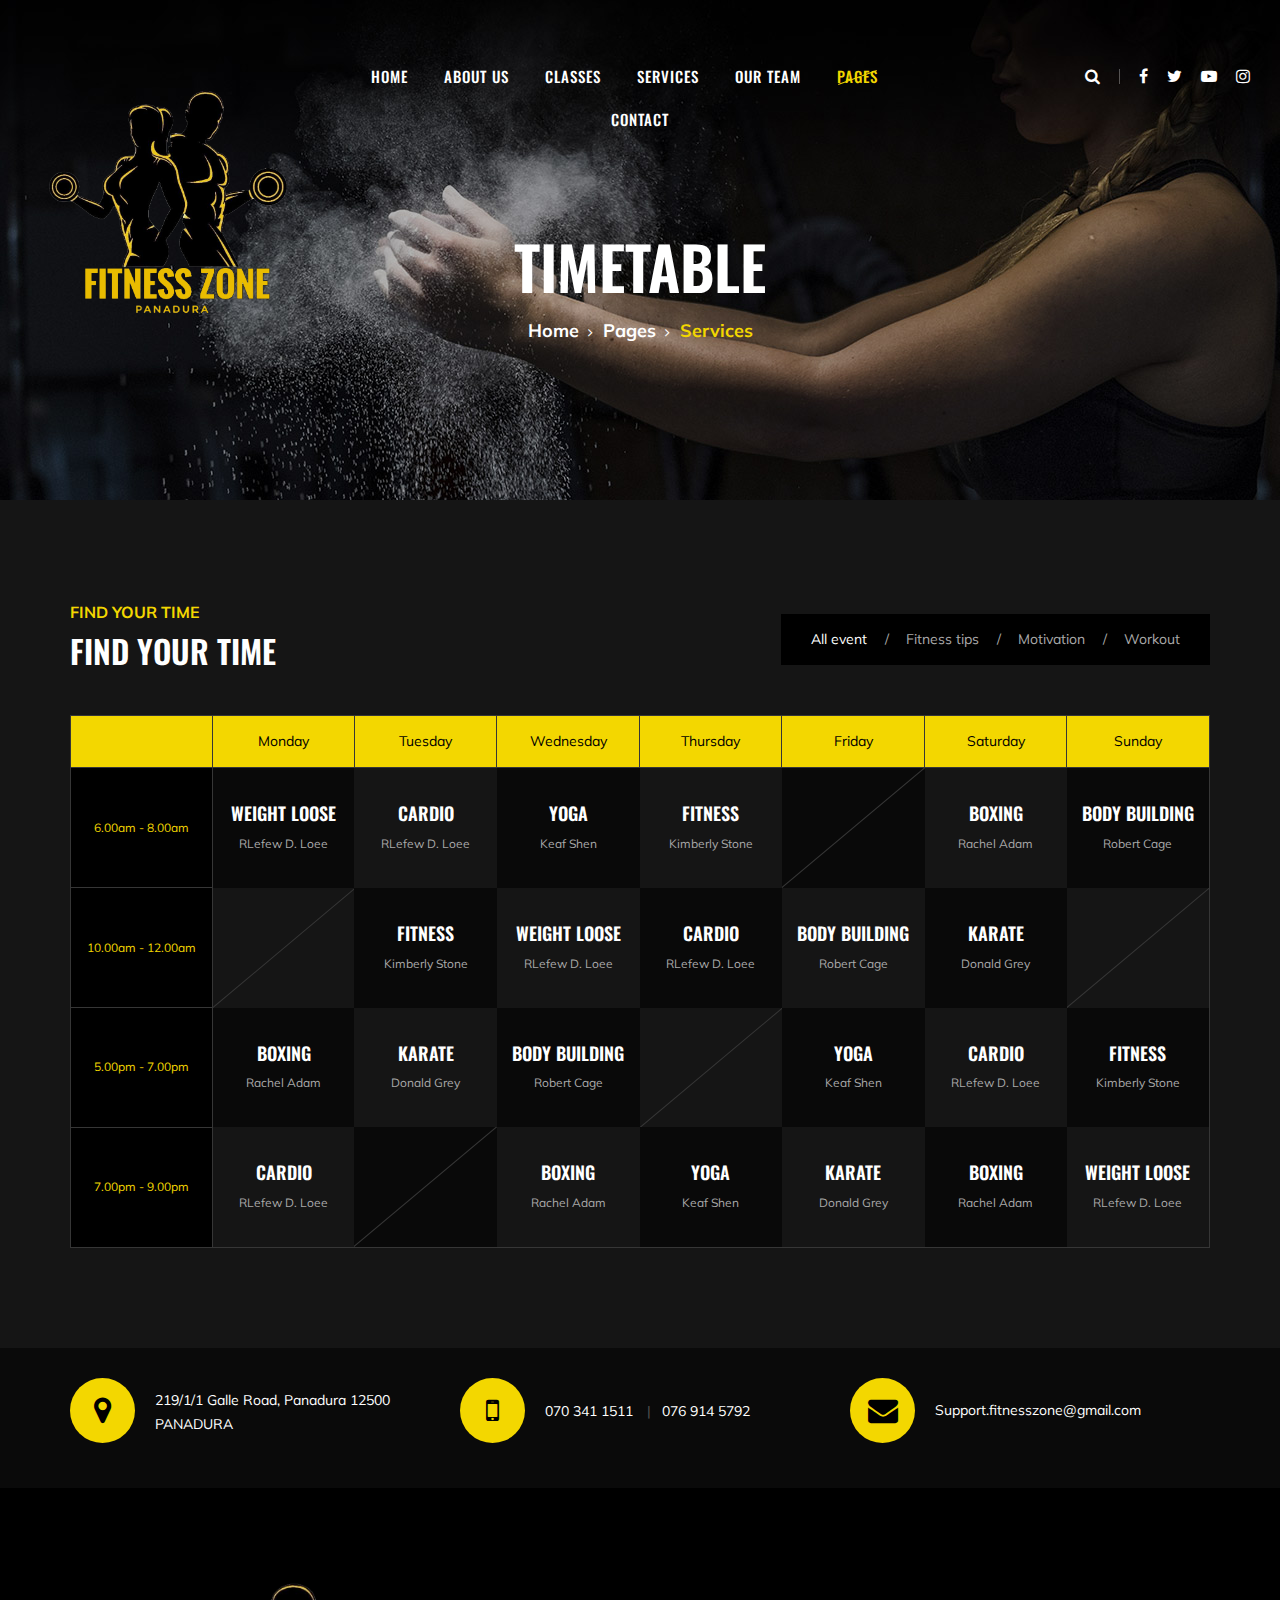
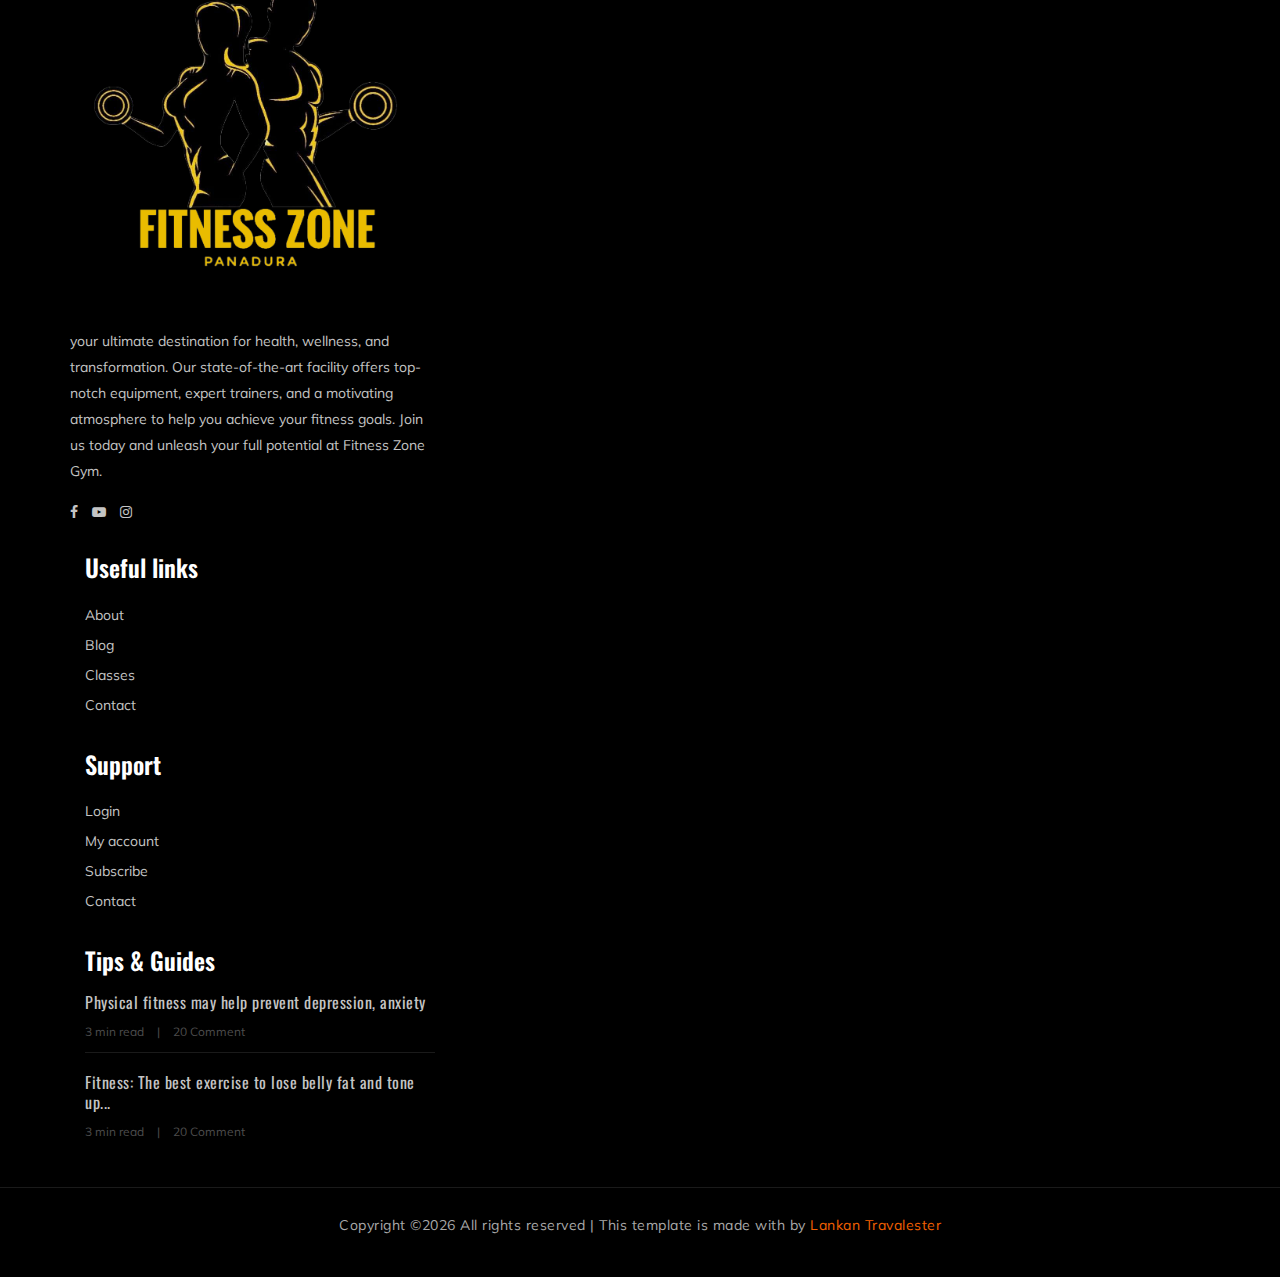
<file: class-timetable.html>
<!DOCTYPE html>
<html lang="zxx">

<head>
    <meta charset="UTF-8">
    <meta name="description" content="Gym Template">
    <meta name="keywords" content="Gym, unica, creative, html">
    <meta name="viewport" content="width=device-width, initial-scale=1.0">
    <meta http-equiv="X-UA-Compatible" content="ie=edge">
    <title>Fitness Zone</title>

    <!-- Google Font -->
    <link href="https://fonts.googleapis.com/css?family=Muli:300,400,500,600,700,800,900&display=swap" rel="stylesheet">
    <link href="https://fonts.googleapis.com/css?family=Oswald:300,400,500,600,700&display=swap" rel="stylesheet">

    <!-- Css Styles -->
    <link rel="stylesheet" href="css/bootstrap.min.css" type="text/css">
    <link rel="stylesheet" href="css/font-awesome.min.css" type="text/css">
    <link rel="stylesheet" href="css/flaticon.css" type="text/css">
    <link rel="stylesheet" href="css/owl.carousel.min.css" type="text/css">
    <link rel="stylesheet" href="css/barfiller.css" type="text/css">
    <link rel="stylesheet" href="css/magnific-popup.css" type="text/css">
    <link rel="stylesheet" href="css/slicknav.min.css" type="text/css">
    <link rel="stylesheet" href="css/style.css" type="text/css">
</head>

<body>
    <!-- Page Preloder -->
    <div id="preloder">
        <div class="loader"></div>
    </div>

    <!-- Offcanvas Menu Section Begin -->
    <div class="offcanvas-menu-overlay"></div>
    <div class="offcanvas-menu-wrapper">
        <div class="canvas-close">
            <i class="fa fa-close"></i>
        </div>
        <div class="canvas-search search-switch">
            <i class="fa fa-search"></i>
        </div>
        <nav class="canvas-menu mobile-menu">
            <ul>
                <li><a href="./index.html">Home</a></li>
                <li><a href="./about-us.html">About Us</a></li>
                <li><a href="./class-details.html">Classes</a></li>
                <li><a href="./services.html">Services</a></li>
                <li><a href="./team.html">Our Team</a></li>
                <li><a href="#">Pages</a>
                    <ul class="dropdown">
                        <li><a href="./about-us.html">About us</a></li>
                        <li><a href="./class-timetable.html">Classes timetable</a></li>
                        <li><a href="./bmi-calculator.html">Bmi calculate</a></li>
                        <li><a href="./team.html">Our team</a></li>
                        <li><a href="./gallery.html">Gallery</a></li>
                        <li><a href="./blog.html">Our blog</a></li>
                        <li><a href="./404.html">404</a></li>
                    </ul>
                </li>
                <li><a href="./contact.html">Contact</a></li>
            </ul>
        </nav>
        <div id="mobile-menu-wrap"></div>
        <div class="canvas-social">
            <a href="https://www.facebook.com/p/Fitness-Zone-Panadura-100063279801385/"><i class="fa fa-facebook"></i></a>
            <a href="https://www.youtube.com/channel/UCdC5d0CQk1F90bDYmwNrLxQ"><i class="fa fa-youtube-play"></i></a>
            <a href="https://www.instagram.com/fitness_zone_panadura_?utm_source=ig_web_button_share_sheet&igsh=ZDNlZDc0MzIxNw=="><i class="fa fa-instagram"></i></a>
        </div>
        </div>
    </div>
    <!-- Offcanvas Menu Section End -->

    <!-- Header Section Begin -->
    <header class="header-section">
        <div class="container-fluid">
            <div class="row">
                <div class="col-lg-3">
                    <div class="logo">
                        <a href="./index.html">
                            <img src="img/gym copy 2.png" alt="">
                        </a>
                    </div>
                </div>
                <div class="col-lg-6">
                    <nav class="nav-menu">
                        <ul>
                            <li><a href="./index.html">Home</a></li>
                            <li><a href="./about-us.html">About Us</a></li>
                            <li><a href="./classes.html">Classes</a></li>
                            <li><a href="./services.html">Services</a></li>
                            <li><a href="./team.html">Our Team</a></li>
                            <li class="active"><a href="#">Pages</a>
                                <ul class="dropdown">
                                    <li><a href="./about-us.html">About us</a></li>
                                    <li><a href="./class-timetable.html">Classes timetable</a></li>
                                    <li><a href="./bmi-calculator.html">Bmi calculate</a></li>
                                    <li><a href="./team.html">Our team</a></li>
                                    <li><a href="./gallery.html">Gallery</a></li>
                                    <li><a href="./blog.html">Our blog</a></li>
                                    <li><a href="./404.html">404</a></li>
                                </ul>
                            </li>
                            <li><a href="./contact.html">Contact</a></li>
                        </ul>
                    </nav>
                </div>
                <div class="col-lg-3">
                    <div class="top-option">
                        <div class="to-search search-switch">
                            <i class="fa fa-search"></i>
                        </div>
                        <div class="to-social">
                            <a href="#"><i class="fa fa-facebook"></i></a>
                            <a href="#"><i class="fa fa-twitter"></i></a>
                            <a href="#"><i class="fa fa-youtube-play"></i></a>
                            <a href="#"><i class="fa fa-instagram"></i></a>
                        </div>
                    </div>
                </div>
            </div>
            <div class="canvas-open">
                <i class="fa fa-bars"></i>
            </div>
        </div>
    </header>
    <!-- Header End -->

    <!-- Breadcrumb Section Begin -->
    <section class="breadcrumb-section set-bg" data-setbg="img/breadcrumb-bg.jpg">
        <div class="container">
            <div class="row">
                <div class="col-lg-12 text-center">
                    <div class="breadcrumb-text">
                        <h2>Timetable</h2>
                        <div class="bt-option">
                            <a href="./index.html">Home</a>
                            <a href="#">Pages</a>
                            <span>Services</span>
                        </div>
                    </div>
                </div>
            </div>
        </div>
    </section>
    <!-- Breadcrumb Section End -->

    <!-- Class Timetable Section Begin -->
    <section class="class-timetable-section spad">
        <div class="container">
            <div class="row">
                <div class="col-lg-6">
                    <div class="section-title">
                        <span>Find Your Time</span>
                        <h2>Find Your Time</h2>
                    </div>
                </div>
                <div class="col-lg-6">
                    <div class="table-controls">
                        <ul>
                            <li class="active" data-tsfilter="all">All event</li>
                            <li data-tsfilter="fitness">Fitness tips</li>
                            <li data-tsfilter="motivation">Motivation</li>
                            <li data-tsfilter="workout">Workout</li>
                        </ul>
                    </div>
                </div>
            </div>
            <div class="row">
                <div class="col-lg-12">
                    <div class="class-timetable">
                        <table>
                            <thead>
                                <tr>
                                    <th></th>
                                    <th>Monday</th>
                                    <th>Tuesday</th>
                                    <th>Wednesday</th>
                                    <th>Thursday</th>
                                    <th>Friday</th>
                                    <th>Saturday</th>
                                    <th>Sunday</th>
                                </tr>
                            </thead>
                            <tbody>
                                <tr>
                                    <td class="class-time">6.00am - 8.00am</td>
                                    <td class="dark-bg hover-bg ts-meta" data-tsmeta="workout">
                                        <h5>WEIGHT LOOSE</h5>
                                        <span>RLefew D. Loee</span>
                                    </td>
                                    <td class="hover-bg ts-meta" data-tsmeta="fitness">
                                        <h5>Cardio</h5>
                                        <span>RLefew D. Loee</span>
                                    </td>
                                    <td class="dark-bg hover-bg ts-meta" data-tsmeta="workout">
                                        <h5>Yoga</h5>
                                        <span>Keaf Shen</span>
                                    </td>
                                    <td class="hover-bg ts-meta" data-tsmeta="fitness">
                                        <h5>Fitness</h5>
                                        <span>Kimberly Stone</span>
                                    </td>
                                    <td class="dark-bg blank-td"></td>
                                    <td class="hover-bg ts-meta" data-tsmeta="motivation">
                                        <h5>Boxing</h5>
                                        <span>Rachel Adam</span>
                                    </td>
                                    <td class="dark-bg hover-bg ts-meta" data-tsmeta="workout">
                                        <h5>Body Building</h5>
                                        <span>Robert Cage</span>
                                    </td>
                                </tr>
                                <tr>
                                    <td class="class-time">10.00am - 12.00am</td>
                                    <td class="blank-td"></td>
                                    <td class="dark-bg hover-bg ts-meta" data-tsmeta="fitness">
                                        <h5>Fitness</h5>
                                        <span>Kimberly Stone</span>
                                    </td>
                                    <td class="hover-bg ts-meta" data-tsmeta="workout">
                                        <h5>WEIGHT LOOSE</h5>
                                        <span>RLefew D. Loee</span>
                                    </td>
                                    <td class="dark-bg hover-bg ts-meta" data-tsmeta="motivation">
                                        <h5>Cardio</h5>
                                        <span>RLefew D. Loee</span>
                                    </td>
                                    <td class="hover-bg ts-meta" data-tsmeta="workout">
                                        <h5>Body Building</h5>
                                        <span>Robert Cage</span>
                                    </td>
                                    <td class="dark-bg hover-bg ts-meta" data-tsmeta="motivation">
                                        <h5>Karate</h5>
                                        <span>Donald Grey</span>
                                    </td>
                                    <td class="blank-td"></td>
                                </tr>
                                <tr>
                                    <td class="class-time">5.00pm - 7.00pm</td>
                                    <td class="dark-bg hover-bg ts-meta" data-tsmeta="fitness">
                                        <h5>Boxing</h5>
                                        <span>Rachel Adam</span>
                                    </td>
                                    <td class="hover-bg ts-meta" data-tsmeta="motivation">
                                        <h5>Karate</h5>
                                        <span>Donald Grey</span>
                                    </td>
                                    <td class="dark-bg hover-bg ts-meta" data-tsmeta="workout">
                                        <h5>Body Building</h5>
                                        <span>Robert Cage</span>
                                    </td>
                                    <td class="blank-td"></td>
                                    <td class="dark-bg hover-bg ts-meta" data-tsmeta="workout">
                                        <h5>Yoga</h5>
                                        <span>Keaf Shen</span>
                                    </td>
                                    <td class="hover-bg ts-meta" data-tsmeta="motivation">
                                        <h5>Cardio</h5>
                                        <span>RLefew D. Loee</span>
                                    </td>
                                    <td class="dark-bg hover-bg ts-meta" data-tsmeta="fitness">
                                        <h5>Fitness</h5>
                                        <span>Kimberly Stone</span>
                                    </td>
                                </tr>
                                <tr>
                                    <td class="class-time">7.00pm - 9.00pm</td>
                                    <td class="hover-bg ts-meta" data-tsmeta="motivation">
                                        <h5>Cardio</h5>
                                        <span>RLefew D. Loee</span>
                                    </td>
                                    <td class="dark-bg blank-td"></td>
                                    <td class="hover-bg ts-meta" data-tsmeta="fitness">
                                        <h5>Boxing</h5>
                                        <span>Rachel Adam</span>
                                    </td>
                                    <td class="dark-bg hover-bg ts-meta" data-tsmeta="workout">
                                        <h5>Yoga</h5>
                                        <span>Keaf Shen</span>
                                    </td>
                                    <td class="hover-bg ts-meta" data-tsmeta="motivation">
                                        <h5>Karate</h5>
                                        <span>Donald Grey</span>
                                    </td>
                                    <td class="dark-bg hover-bg ts-meta" data-tsmeta="fitness">
                                        <h5>Boxing</h5>
                                        <span>Rachel Adam</span>
                                    </td>
                                    <td class="hover-bg ts-meta" data-tsmeta="workout">
                                        <h5>WEIGHT LOOSE</h5>
                                        <span>RLefew D. Loee</span>
                                    </td>
                                </tr>
                            </tbody>
                        </table>
                    </div>
                </div>
            </div>
        </div>
    </section>
    <!-- Class Timetable Section End -->

    <!-- Get In Touch Section Begin -->
    <div class="gettouch-section">
        <div class="container">
            <div class="row">
                <div class="col-md-4">
                    <div class="gt-text">
                        <i class="fa fa-map-marker"></i>
                        <p>219/1/1 Galle Road, Panadura 12500<br/> PANADURA</p>
                    </div>
                </div>
                <div class="col-md-4">
                    <div class="gt-text">
                        <i class="fa fa-mobile"></i>
                        <ul>
                            <li>070 341 1511</li>
                            <li>076 914 5792</li>
                        </ul>
                    </div>
                </div>
                <div class="col-md-4">
                    <div class="gt-text email">
                        <i class="fa fa-envelope"></i>
                        <p>Support.fitnesszone@gmail.com</p>
                    </div>
                </div>
            </div>
        </div>
    </div>
    <!-- Get In Touch Section End -->

    <!-- Footer Section Begin -->
    <section class="footer-section">
        <div class="container">
            <div class="row">
                <div class="col-lg-4">
                    <div class="fs-about">
                        <div class="fa-logo">
                            <a href="#"><img src="img/gym copy 2.png" alt=""></a>
                        </div>
                        <p>your ultimate destination for health, wellness, and transformation.
                            Our state-of-the-art facility offers top-notch equipment, expert trainers,
                             and a motivating atmosphere to help you achieve your fitness goals.
                               Join us today and unleash your full potential at Fitness Zone Gym.</p>
                        <div class="fa-social">
                            <a href="https://www.facebook.com/p/Fitness-Zone-Panadura-100063279801385/"><i class="fa fa-facebook"></i></a>
                            <a href="https://www.youtube.com/channel/UCdC5d0CQk1F90bDYmwNrLxQ"><i class="fa fa-youtube-play"></i></a>
                            <a href="https://www.instagram.com/fitness_zone_panadura_?utm_source=ig_web_button_share_sheet&igsh=ZDNlZDc0MzIxNw=="><i class="fa fa-instagram"></i></a>
                        </div>
                        </div>
                    </div>
                </div>
                <div class="col-lg-2 col-md-3 col-sm-6">
                    <div class="fs-widget">
                        <h4>Useful links</h4>
                        <ul>
                            <li><a href="#">About</a></li>
                            <li><a href="#">Blog</a></li>
                            <li><a href="#">Classes</a></li>
                            <li><a href="#">Contact</a></li>
                        </ul>
                    </div>
                </div>
                <div class="col-lg-2 col-md-3 col-sm-6">
                    <div class="fs-widget">
                        <h4>Support</h4>
                        <ul>
                            <li><a href="#">Login</a></li>
                            <li><a href="#">My account</a></li>
                            <li><a href="#">Subscribe</a></li>
                            <li><a href="#">Contact</a></li>
                        </ul>
                    </div>
                </div>
                <div class="col-lg-4 col-md-6">
                    <div class="fs-widget">
                        <h4>Tips & Guides</h4>
                        <div class="fw-recent">
                            <h6><a href="#">Physical fitness may help prevent depression, anxiety</a></h6>
                            <ul>
                                <li>3 min read</li>
                                <li>20 Comment</li>
                            </ul>
                        </div>
                        <div class="fw-recent">
                            <h6><a href="#">Fitness: The best exercise to lose belly fat and tone up...</a></h6>
                            <ul>
                                <li>3 min read</li>
                                <li>20 Comment</li>
                            </ul>
                        </div>
                    </div>
                </div>
            </div>
            <div class="row">
                <div class="col-lg-12 text-center">
                    <div class="copyright-text">
                        <p><!-- Link back to Colorlib can't be removed. Template is licensed under CC BY 3.0. -->
  Copyright &copy;<script>document.write(new Date().getFullYear());</script> All rights reserved | This template is made with <i class="#" aria-hidden="true"></i> by <a href="#" target="_blank">Lankan Travalester</a>
  <!-- Link back to Colorlib can't be removed. Template is licensed under CC BY 3.0. --></p>
                    </div>
                </div>
            </div>
        </div>
    </section>
    <!-- Footer Section End -->

    <!-- Search model Begin -->
    <div class="search-model">
        <div class="h-100 d-flex align-items-center justify-content-center">
            <div class="search-close-switch">+</div>
            <form class="search-model-form">
                <input type="text" id="search-input" placeholder="Search here.....">
            </form>
        </div>
    </div>
    <!-- Search model end -->

    <!-- Js Plugins -->
    <script src="js/jquery-3.3.1.min.js"></script>
    <script src="js/bootstrap.min.js"></script>
    <script src="js/jquery.magnific-popup.min.js"></script>
    <script src="js/masonry.pkgd.min.js"></script>
    <script src="js/jquery.barfiller.js"></script>
    <script src="js/jquery.slicknav.js"></script>
    <script src="js/owl.carousel.min.js"></script>
    <script src="js/main.js"></script>



</body>

</html>
</file>
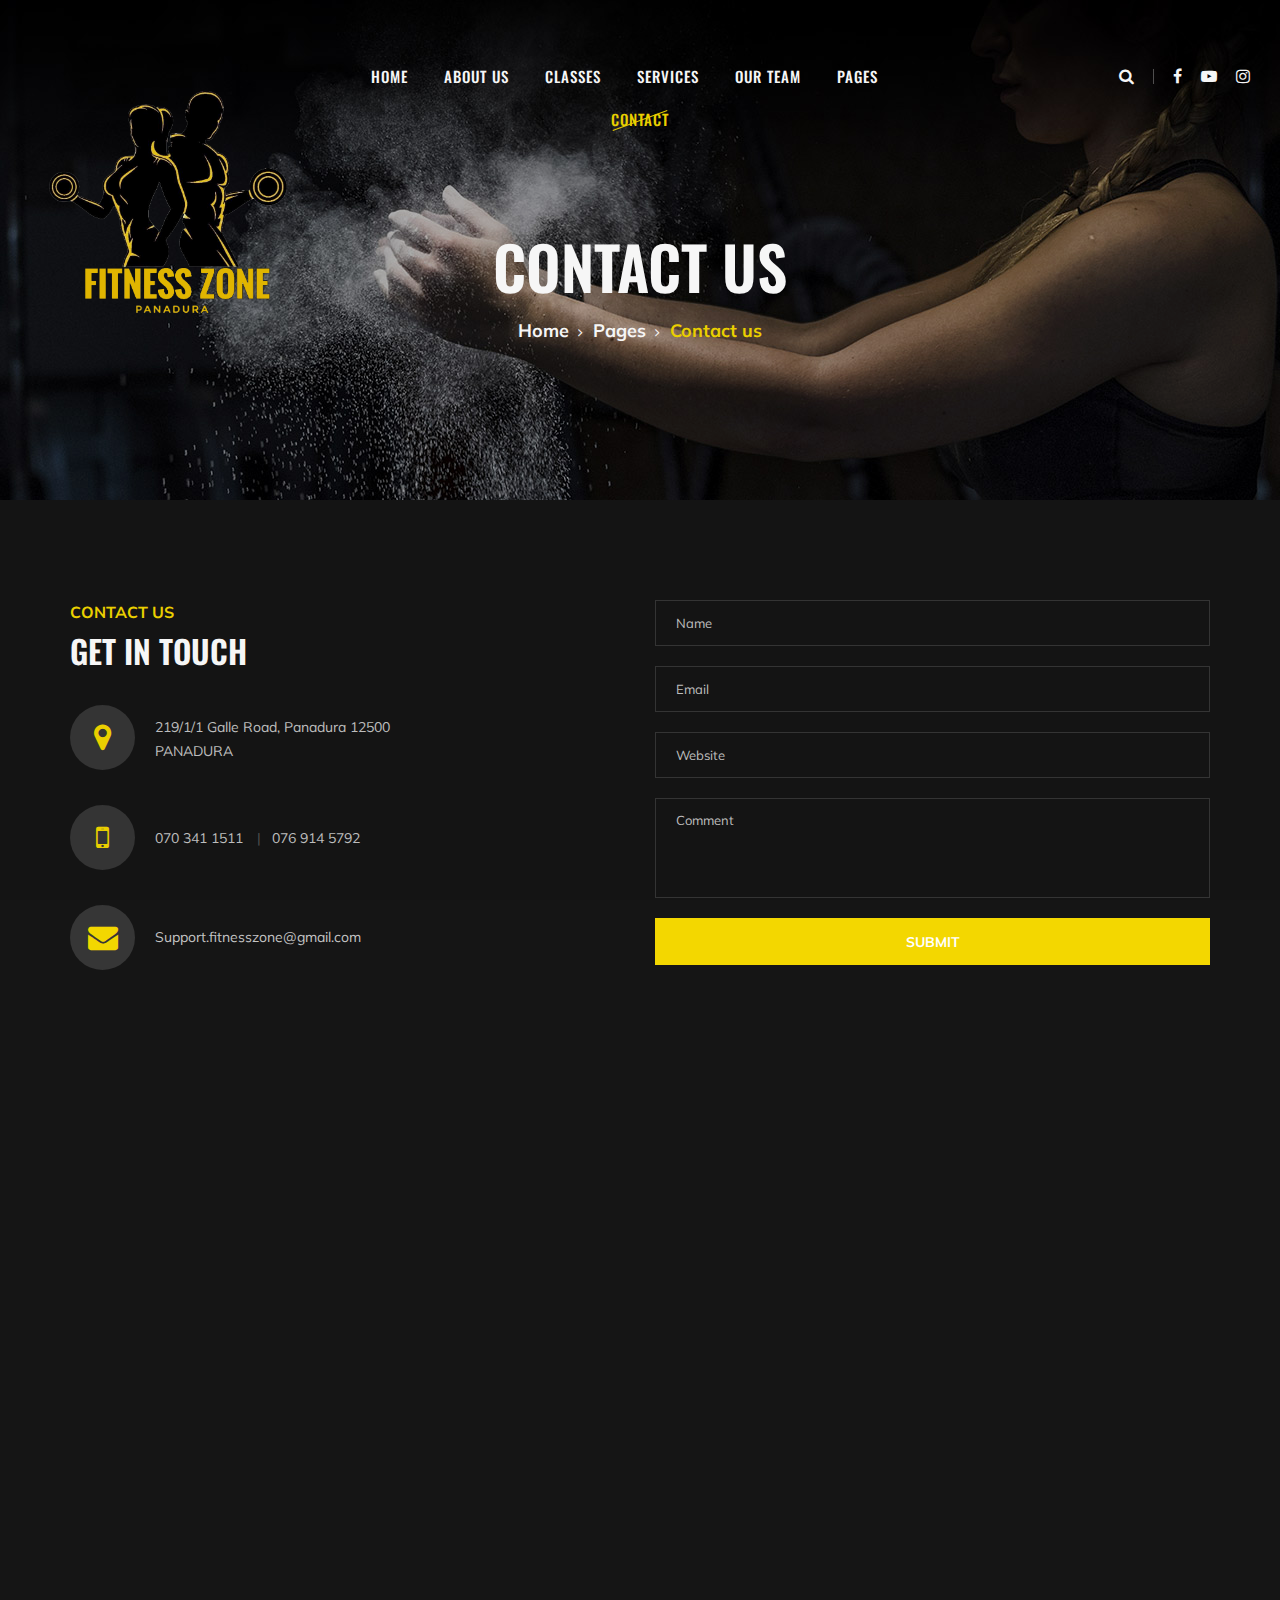
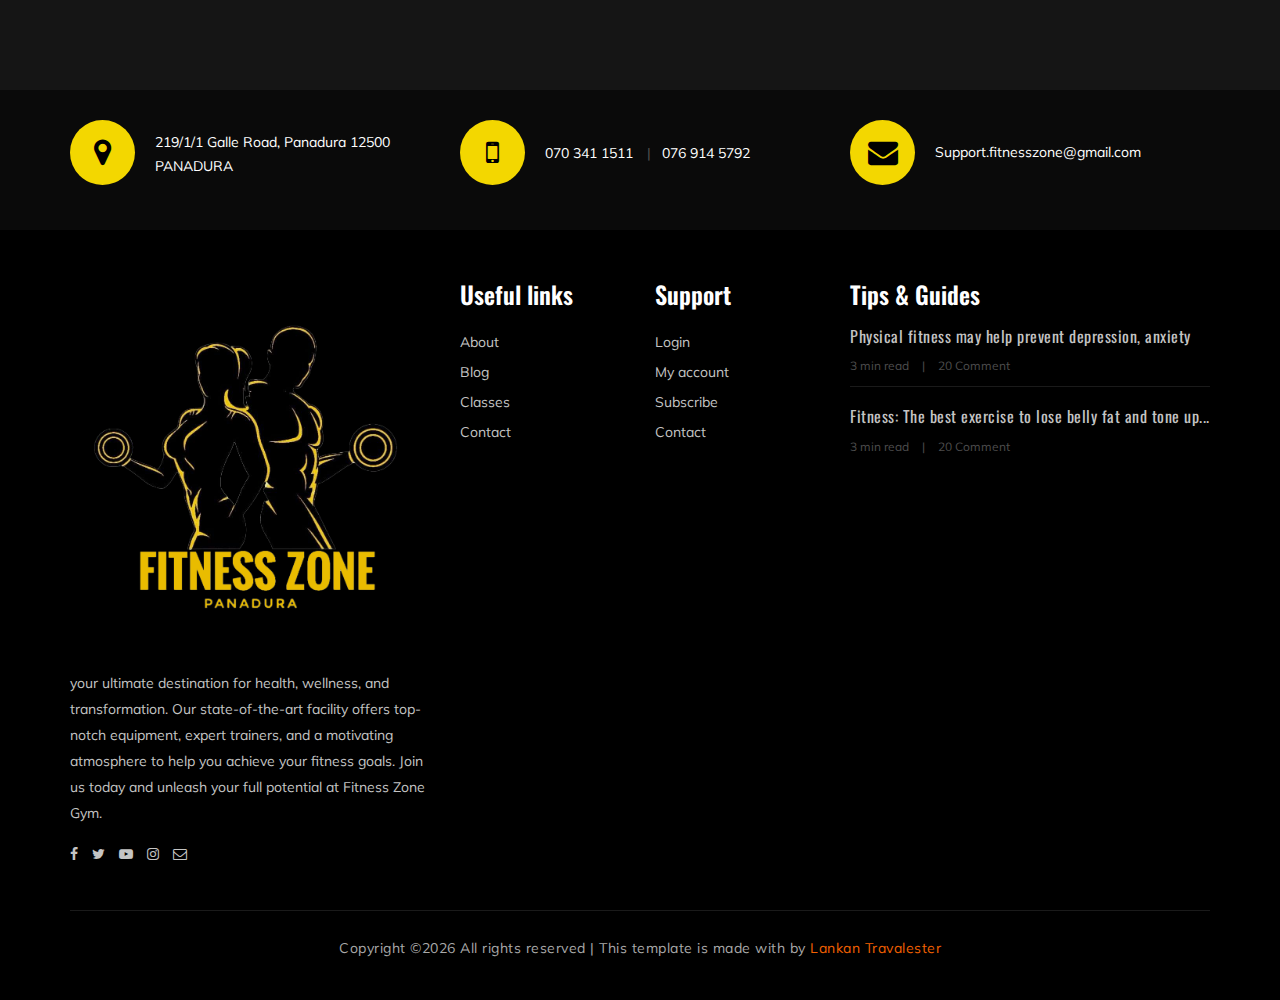
<file: contact.html>
<!DOCTYPE html>
<html lang="zxx">

<head>
    <meta charset="UTF-8">
    <meta name="description" content="Gym Template">
    <meta name="keywords" content="Gym, unica, creative, html">
    <meta name="viewport" content="width=device-width, initial-scale=1.0">
    <meta http-equiv="X-UA-Compatible" content="ie=edge">
    <title>Fitness Zone</title>

    <!-- Google Font -->
    <link href="https://fonts.googleapis.com/css?family=Muli:300,400,500,600,700,800,900&display=swap" rel="stylesheet">
    <link href="https://fonts.googleapis.com/css?family=Oswald:300,400,500,600,700&display=swap" rel="stylesheet">

    <!-- Css Styles -->
    <link rel="stylesheet" href="css/bootstrap.min.css" type="text/css">
    <link rel="stylesheet" href="css/font-awesome.min.css" type="text/css">
    <link rel="stylesheet" href="css/flaticon.css" type="text/css">
    <link rel="stylesheet" href="css/owl.carousel.min.css" type="text/css">
    <link rel="stylesheet" href="css/barfiller.css" type="text/css">
    <link rel="stylesheet" href="css/magnific-popup.css" type="text/css">
    <link rel="stylesheet" href="css/slicknav.min.css" type="text/css">
    <link rel="stylesheet" href="css/style.css" type="text/css">
</head>

<body>
    <!-- Page Preloder -->
    <div id="preloder">
        <div class="loader"></div>
    </div>

    <!-- Offcanvas Menu Section Begin -->
    <div class="offcanvas-menu-overlay"></div>
    <div class="offcanvas-menu-wrapper">
        <div class="canvas-close">
            <i class="fa fa-close"></i>
        </div>
        <div class="canvas-search search-switch">
            <i class="fa fa-search"></i>
        </div>
        <nav class="canvas-menu mobile-menu">
            <ul>
                <li><a href="./index.html">Home</a></li>
                <li><a href="./about-us.html">About Us</a></li>
                <li><a href="./class-details.html">Classes</a></li>
                <li><a href="./services.html">Services</a></li>
                <li><a href="./team.html">Our Team</a></li>
                <li><a href="#">Pages</a>
                    <ul class="dropdown">
                        <li><a href="./about-us.html">About us</a></li>
                        <li><a href="./class-timetable.html">Classes timetable</a></li>
                        <li><a href="./bmi-calculator.html">Bmi calculate</a></li>
                        <li><a href="./team.html">Our team</a></li>
                        <li><a href="./gallery.html">Gallery</a></li>
                        <li><a href="./blog.html">Our blog</a></li>
                        <li><a href="./404.html">404</a></li>
                    </ul>
                </li>
                <li><a href="./contact.html">Contact</a></li>
            </ul>
        </nav>
        <div id="mobile-menu-wrap"></div>
        <div class="canvas-social">
            <a href="#"><i class="fa fa-facebook"></i></a>
            <a href="#"><i class="fa fa-twitter"></i></a>
            <a href="#"><i class="fa fa-youtube-play"></i></a>
            <a href="#"><i class="fa fa-instagram"></i></a>
        </div>
    </div>
    <!-- Offcanvas Menu Section End -->

    <!-- Header Section Begin -->
    <header class="header-section">
        <div class="container-fluid">
            <div class="row">
                <div class="col-lg-3">
                    <div class="logo">
                        <a href="./index.html">
                            <img src="img/gym copy 2.png" alt="">
                        </a>
                    </div>
                </div>
                <div class="col-lg-6">
                    <nav class="nav-menu">
                        <ul>
                            <li><a href="./index.html">Home</a></li>
                            <li><a href="./about-us.html">About Us</a></li>
                            <li><a href="./class-details.html">Classes</a></li>
                            <li><a href="./services.html">Services</a></li>
                            <li><a href="./team.html">Our Team</a></li>
                            <li><a href="#">Pages</a>
                                <ul class="dropdown">
                                    <li><a href="./about-us.html">About us</a></li>
                                    <li><a href="./class-timetable.html">Classes timetable</a></li>
                                    <li><a href="./bmi-calculator.html">Bmi calculate</a></li>
                                    <li><a href="./team.html">Our team</a></li>
                                    <li><a href="./gallery.html">Gallery</a></li>
                                    <li><a href="./blog.html">Our blog</a></li>
                                    <li><a href="./404.html">404</a></li>
                                </ul>
                            </li>
                            <li class="active"><a href="./contact.html">Contact</a></li>
                        </ul>
                    </nav>
                </div>
                <div class="col-lg-3">
                    <div class="top-option">
                        <div class="to-search search-switch">
                            <i class="fa fa-search"></i>
                        </div>
                        <div class="to-social">
                            <a href="https://www.facebook.com/p/Fitness-Zone-Panadura-100063279801385/"><i class="fa fa-facebook"></i></a>
                            <a href="https://www.youtube.com/channel/UCdC5d0CQk1F90bDYmwNrLxQ"><i class="fa fa-youtube-play"></i></a>
                            <a href="https://www.instagram.com/fitness_zone_panadura_?utm_source=ig_web_button_share_sheet&igsh=ZDNlZDc0MzIxNw=="><i class="fa fa-instagram"></i></a>
                        </div>
                    </div>
                </div>
            </div>
            <div class="canvas-open">
                <i class="fa fa-bars"></i>
            </div>
        </div>
    </header>
    <!-- Header End -->

    <!-- Breadcrumb Section Begin -->
    <section class="breadcrumb-section set-bg" data-setbg="img/breadcrumb-bg.jpg">
        <div class="container">
            <div class="row">
                <div class="col-lg-12 text-center">
                    <div class="breadcrumb-text">
                        <h2>Contact Us</h2>
                        <div class="bt-option">
                            <a href="./index.html">Home</a>
                            <a href="#">Pages</a>
                            <span>Contact us</span>
                        </div>
                    </div>
                </div>
            </div>
        </div>
    </section>
    <!-- Breadcrumb Section End -->

    <!-- Contact Section Begin -->
    <section class="contact-section spad">
        <div class="container">
            <div class="row">
                <div class="col-lg-6">
                    <div class="section-title contact-title">
                        <span>Contact Us</span>
                        <h2>GET IN TOUCH</h2>
                    </div>
                    <div class="contact-widget">
                        <div class="cw-text">
                            <i class="fa fa-map-marker"></i>
                            <p>219/1/1 Galle Road, Panadura 12500<br/> PANADURA</p>
                        </div>
                        <div class="cw-text">
                            <i class="fa fa-mobile"></i>
                            <ul>
                                <li>070 341 1511</li>
                                <li>076 914 5792</li>
                            </ul>
                        </div>
                        <div class="cw-text email">
                            <i class="fa fa-envelope"></i>
                            <p>Support.fitnesszone@gmail.com</p>
                        </div>
                    </div>
                </div>
                <div class="col-lg-6">
                    <div class="leave-comment">
                        <form action="#">
                            <input type="text" placeholder="Name">
                            <input type="text" placeholder="Email">
                            <input type="text" placeholder="Website">
                            <textarea placeholder="Comment"></textarea>
                            <button type="submit">Submit</button>
                        </form>
                    </div>
                </div>
            </div>
            <div class="map">
                <iframe
                    src="https://maps.app.goo.gl/rpxiGCDZAEmjE4Xm7"
                    height="550" style="border:0;" allowfullscreen=""></iframe>
            </div>
        </div>
    </section>
    <!-- Contact Section End -->

    <!-- Get In Touch Section Begin -->
    <div class="gettouch-section">
        <div class="container">
            <div class="row">
                <div class="col-md-4">
                    <div class="gt-text">
                        <i class="fa fa-map-marker"></i>
                        <p>219/1/1 Galle Road, Panadura 12500<br/> PANADURA</p>
                    </div>
                </div>
                <div class="col-md-4">
                    <div class="gt-text">
                        <i class="fa fa-mobile"></i>
                        <ul>
                            <li>070 341 1511</li>
                            <li>076 914 5792</li>
                        </ul>
                    </div>
                </div>
                <div class="col-md-4">
                    <div class="gt-text email">
                        <i class="fa fa-envelope"></i>
                        <p>Support.fitnesszone@gmail.com</p>
                    </div>
                </div>
            </div>
        </div>
    </div>
    <!-- Get In Touch Section End -->

    <!-- Footer Section Begin -->
    <section class="footer-section">
        <div class="container">
            <div class="row">
                <div class="col-lg-4">
                    <div class="fs-about">
                        <div class="fa-logo">
                            <a href="#"><img src="img/gym copy 2.png" alt=""></a>
                        </div>
                        <p>your ultimate destination for health, wellness, and transformation.
                            Our state-of-the-art facility offers top-notch equipment, expert trainers,
                             and a motivating atmosphere to help you achieve your fitness goals.
                               Join us today and unleash your full potential at Fitness Zone Gym.</p>
                        <div class="fa-social">
                            <a href="#"><i class="fa fa-facebook"></i></a>
                            <a href="#"><i class="fa fa-twitter"></i></a>
                            <a href="#"><i class="fa fa-youtube-play"></i></a>
                            <a href="#"><i class="fa fa-instagram"></i></a>
                            <a href="#"><i class="fa  fa-envelope-o"></i></a>
                        </div>
                    </div>
                </div>
                <div class="col-lg-2 col-md-3 col-sm-6">
                    <div class="fs-widget">
                        <h4>Useful links</h4>
                        <ul>
                            <li><a href="#">About</a></li>
                            <li><a href="#">Blog</a></li>
                            <li><a href="#">Classes</a></li>
                            <li><a href="#">Contact</a></li>
                        </ul>
                    </div>
                </div>
                <div class="col-lg-2 col-md-3 col-sm-6">
                    <div class="fs-widget">
                        <h4>Support</h4>
                        <ul>
                            <li><a href="#">Login</a></li>
                            <li><a href="#">My account</a></li>
                            <li><a href="#">Subscribe</a></li>
                            <li><a href="#">Contact</a></li>
                        </ul>
                    </div>
                </div>
                <div class="col-lg-4 col-md-6">
                    <div class="fs-widget">
                        <h4>Tips & Guides</h4>
                        <div class="fw-recent">
                            <h6><a href="#">Physical fitness may help prevent depression, anxiety</a></h6>
                            <ul>
                                <li>3 min read</li>
                                <li>20 Comment</li>
                            </ul>
                        </div>
                        <div class="fw-recent">
                            <h6><a href="#">Fitness: The best exercise to lose belly fat and tone up...</a></h6>
                            <ul>
                                <li>3 min read</li>
                                <li>20 Comment</li>
                            </ul>
                        </div>
                    </div>
                </div>
            </div>
            <div class="row">
                <div class="col-lg-12 text-center">
                    <div class="copyright-text">
                        <p>
  Copyright &copy;<script>document.write(new Date().getFullYear());</script> All rights reserved | This template is made with <i class="#" aria-hidden="true"></i> by <a href="#" target="_blank">Lankan Travalester</a>
  <!-- Link --></p>
                    </div>
                </div>
            </div>
        </div>
    </section>
    <!-- Footer Section End -->

    <!-- Search model Begin -->
    <div class="search-model">
        <div class="h-100 d-flex align-items-center justify-content-center">
            <div class="search-close-switch">+</div>
            <form class="search-model-form">
                <input type="text" id="search-input" placeholder="Search here.....">
            </form>
        </div>
    </div>
    <!-- Search model end -->

    <!-- Js Plugins -->
    <script src="js/jquery-3.3.1.min.js"></script>
    <script src="js/bootstrap.min.js"></script>
    <script src="js/jquery.magnific-popup.min.js"></script>
    <script src="js/masonry.pkgd.min.js"></script>
    <script src="js/jquery.barfiller.js"></script>
    <script src="js/jquery.slicknav.js"></script>
    <script src="js/owl.carousel.min.js"></script>
    <script src="js/main.js"></script>



</body>

</html>
</file>
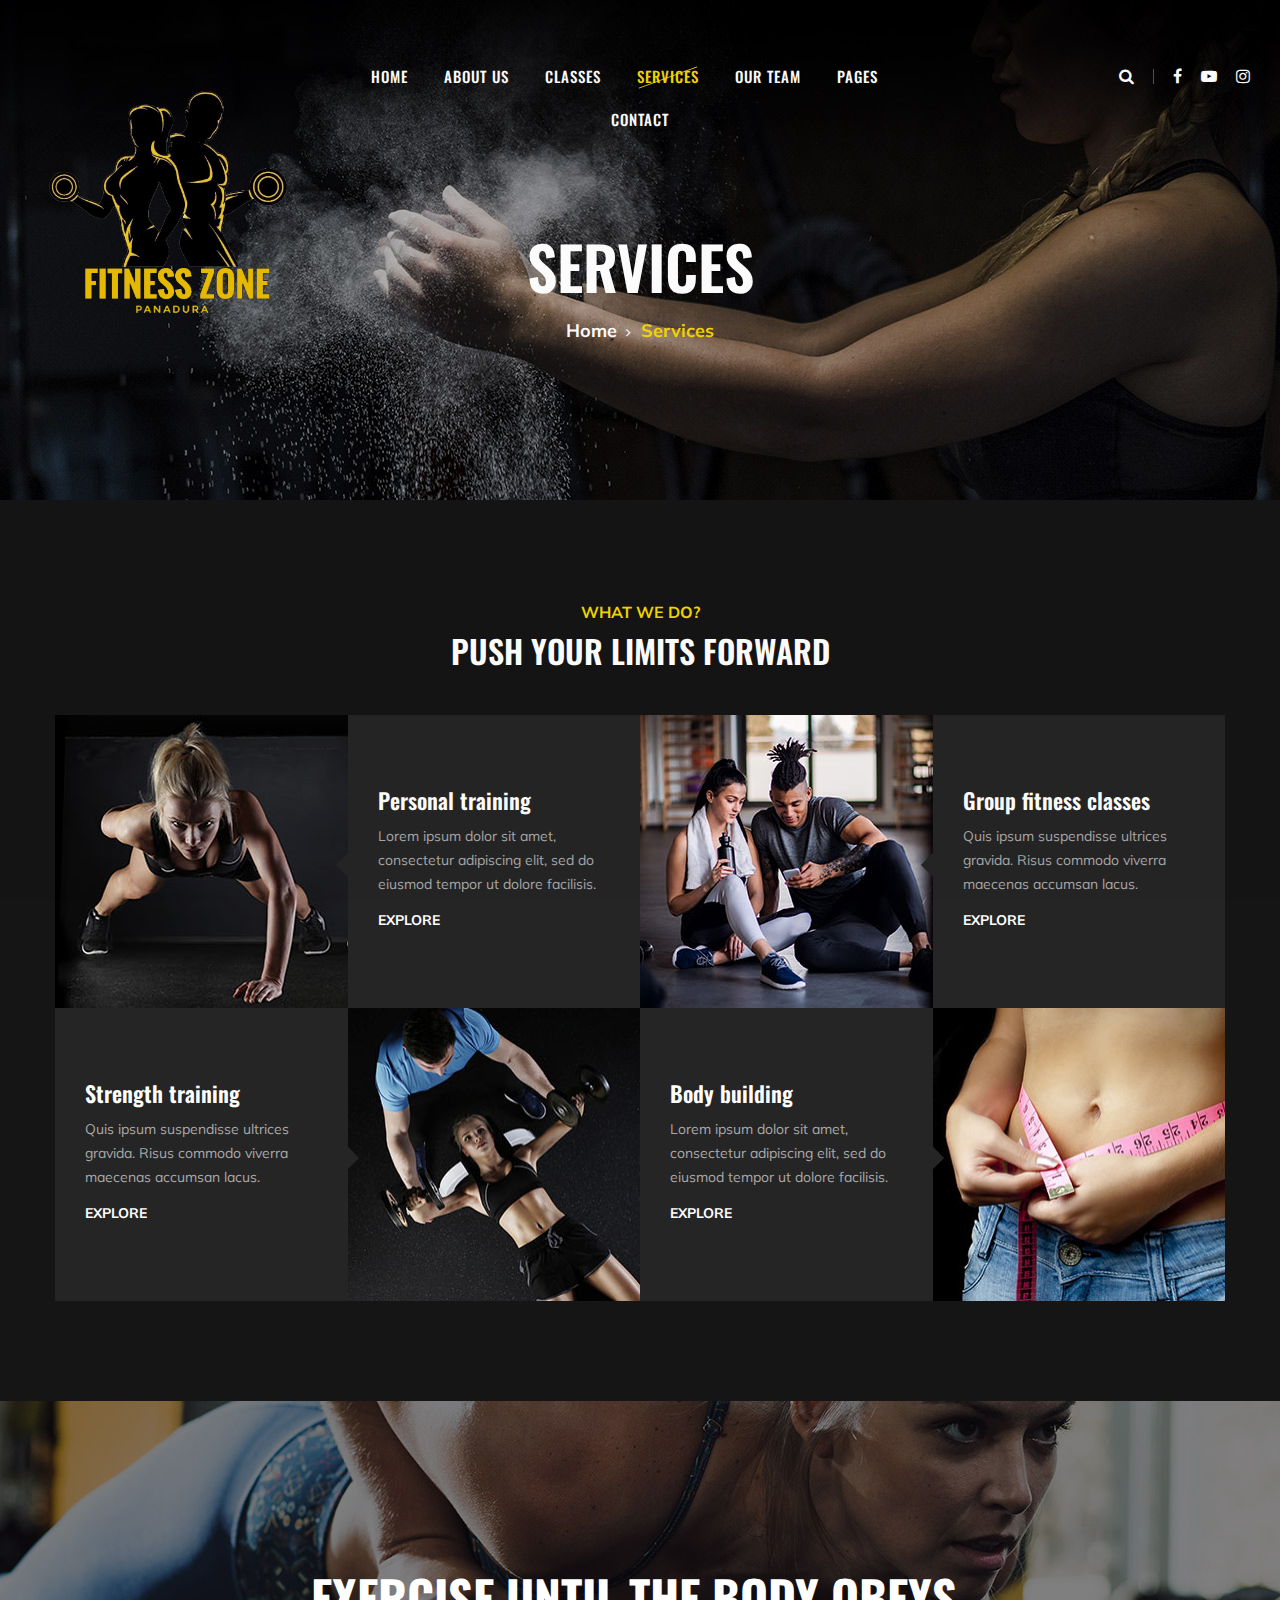
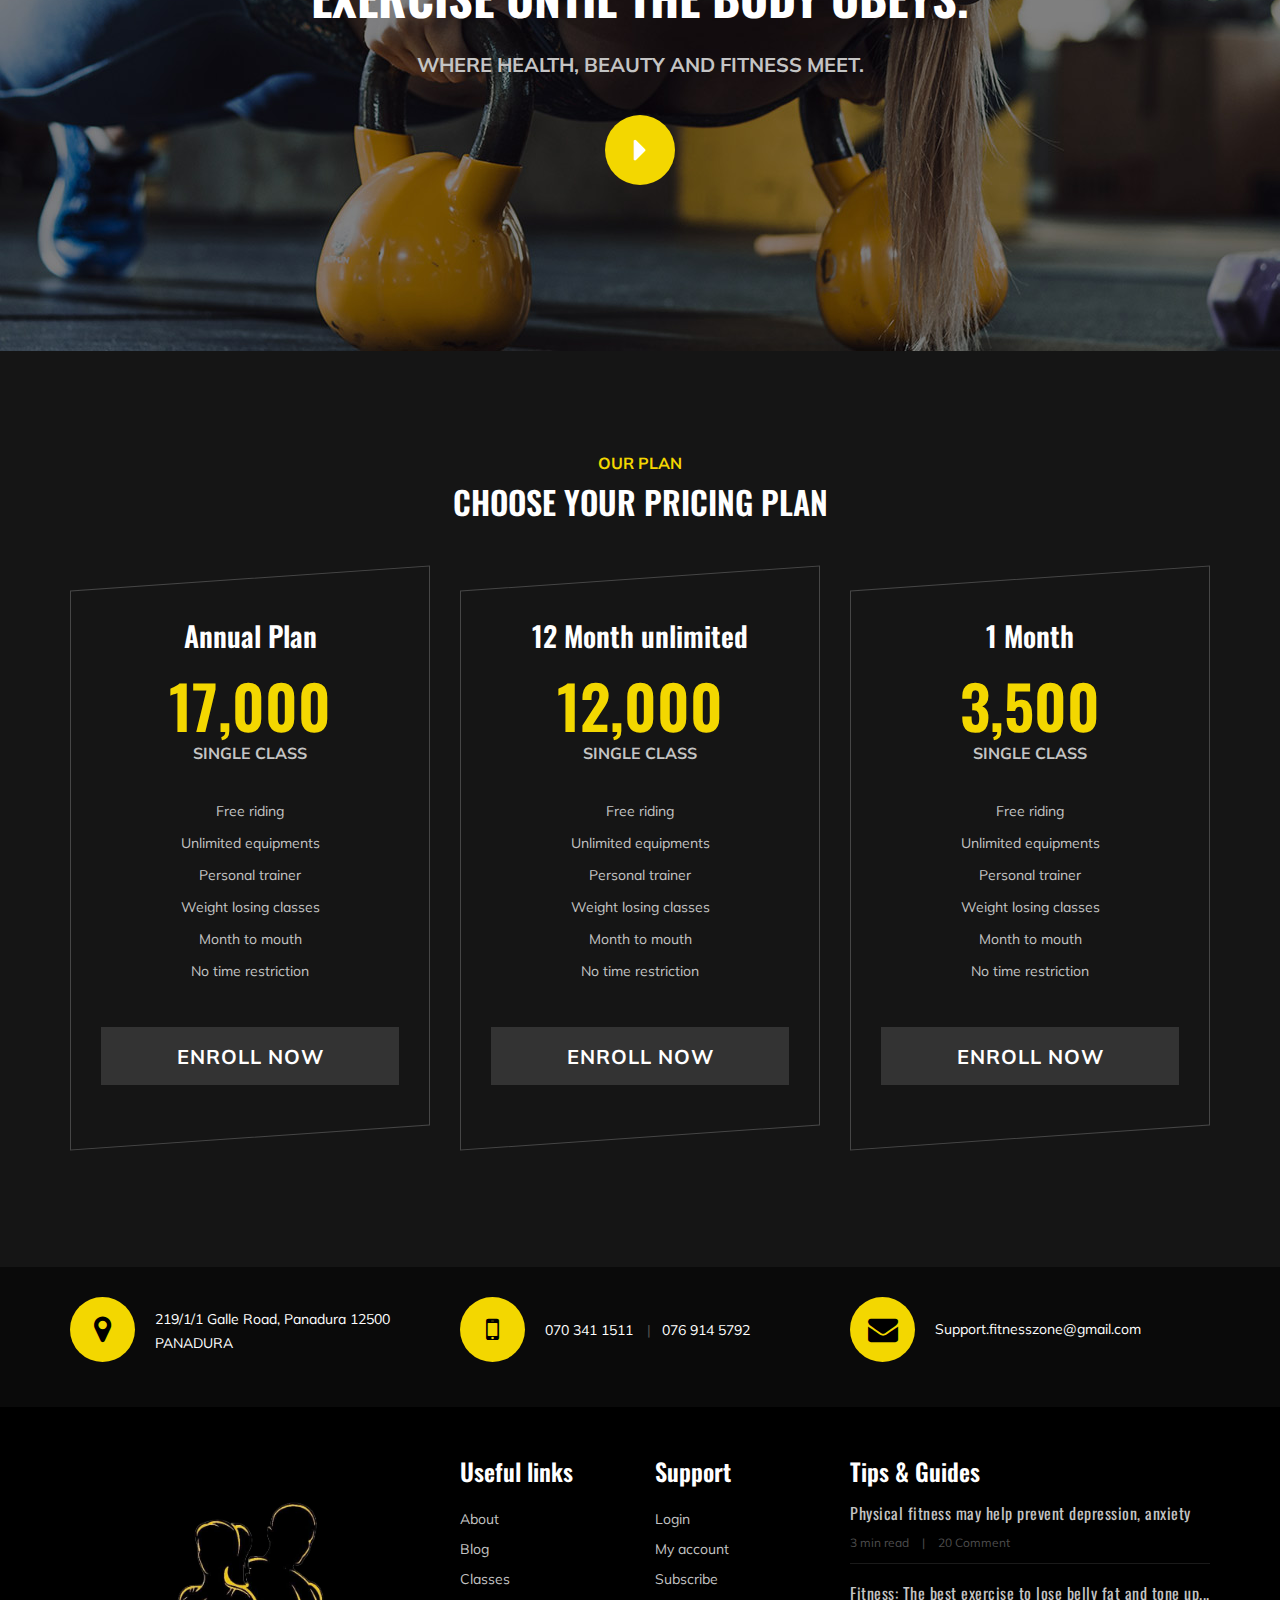
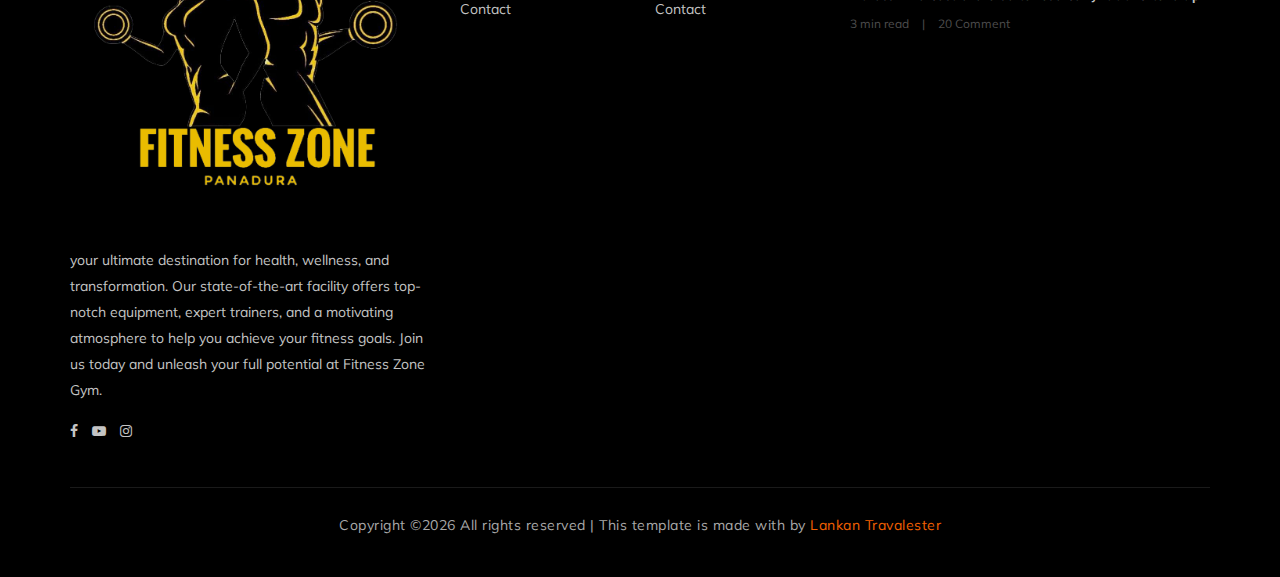
<file: services.html>
<!DOCTYPE html>
<html lang="zxx">

<head>
    <meta charset="UTF-8">
    <meta name="description" content="Gym Template">
    <meta name="keywords" content="Gym, unica, creative, html">
    <meta name="viewport" content="width=device-width, initial-scale=1.0">
    <meta http-equiv="X-UA-Compatible" content="ie=edge">
    <title>Fitness Zone</title>

    <!-- Google Font -->
    <link href="https://fonts.googleapis.com/css?family=Muli:300,400,500,600,700,800,900&display=swap" rel="stylesheet">
    <link href="https://fonts.googleapis.com/css?family=Oswald:300,400,500,600,700&display=swap" rel="stylesheet">

    <!-- Css Styles -->
    <link rel="stylesheet" href="css/bootstrap.min.css" type="text/css">
    <link rel="stylesheet" href="css/font-awesome.min.css" type="text/css">
    <link rel="stylesheet" href="css/flaticon.css" type="text/css">
    <link rel="stylesheet" href="css/owl.carousel.min.css" type="text/css">
    <link rel="stylesheet" href="css/barfiller.css" type="text/css">
    <link rel="stylesheet" href="css/magnific-popup.css" type="text/css">
    <link rel="stylesheet" href="css/slicknav.min.css" type="text/css">
    <link rel="stylesheet" href="css/style.css" type="text/css">
</head>

<body>
    <!-- Page Preloder -->
    <div id="preloder">
        <div class="loader"></div>
    </div>

    <!-- Offcanvas Menu Section Begin -->
    <div class="offcanvas-menu-overlay"></div>
    <div class="offcanvas-menu-wrapper">
        <div class="canvas-close">
            <i class="fa fa-close"></i>
        </div>
        <div class="canvas-search search-switch">
            <i class="fa fa-search"></i>
        </div>
        <nav class="canvas-menu mobile-menu">
            <ul>
                <li><a href="./index.html">Home</a></li>
                <li><a href="./about-us.html">About Us</a></li>
                <li><a href="./class-details.html">Classes</a></li>
                <li><a href="./services.html">Services</a></li>
                <li><a href="./team.html">Our Team</a></li>
                <li><a href="#">Pages</a>
                    <ul class="dropdown">
                        <li><a href="./about-us.html">About us</a></li>
                        <li><a href="./class-timetable.html">Classes timetable</a></li>
                        <li><a href="./bmi-calculator.html">Bmi calculate</a></li>
                        <li><a href="./team.html">Our team</a></li>
                        <li><a href="./gallery.html">Gallery</a></li>
                        <li><a href="./blog.html">Our blog</a></li>
                        <li><a href="./404.html">404</a></li>
                    </ul>
                </li>
                <li><a href="./contact.html">Contact</a></li>
            </ul>
        </nav>
        <div id="mobile-menu-wrap"></div>
        <div class="canvas-social">
            <a href="https://www.facebook.com/p/Fitness-Zone-Panadura-100063279801385/"><i class="fa fa-facebook"></i></a>
            <a href="https://www.youtube.com/channel/UCdC5d0CQk1F90bDYmwNrLxQ"><i class="fa fa-youtube-play"></i></a>
            <a href="https://www.instagram.com/fitness_zone_panadura_?utm_source=ig_web_button_share_sheet&igsh=ZDNlZDc0MzIxNw=="><i class="fa fa-instagram"></i></a>
        </div>
    </div>
    <!-- Offcanvas Menu Section End -->

    <!-- Header Section Begin -->
    <header class="header-section">
        <div class="container-fluid">
            <div class="row">
                <div class="col-lg-3">
                    <div class="logo">
                        <a href="./index.html">
                            <img src="img/gym copy 2.png" alt="">
                        </a>
                    </div>
                </div>
                <div class="col-lg-6">
                    <nav class="nav-menu">
                        <ul>
                            <li><a href="./index.html">Home</a></li>
                            <li><a href="./about-us.html">About Us</a></li>
                            <li><a href="./classes.html">Classes</a></li>
                            <li class="active"><a href="./services.html">Services</a></li>
                            <li><a href="./team.html">Our Team</a></li>
                            <li><a href="#">Pages</a>
                                <ul class="dropdown">
                                    <li><a href="./about-us.html">About us</a></li>
                                    <li><a href="./class-timetable.html">Classes timetable</a></li>
                                    <li><a href="./bmi-calculator.html">Bmi calculate</a></li>
                                    <li><a href="./team.html">Our team</a></li>
                                    <li><a href="./gallery.html">Gallery</a></li>
                                    <li><a href="./blog.html">Our blog</a></li>
                                    <li><a href="./404.html">404</a></li>
                                </ul>
                            </li>
                            <li><a href="./contact.html">Contact</a></li>
                        </ul>
                    </nav>
                </div>
                <div class="col-lg-3">
                    <div class="top-option">
                        <div class="to-search search-switch">
                            <i class="fa fa-search"></i>
                        </div>
                        <div class="to-social">
                            <a href="https://www.facebook.com/p/Fitness-Zone-Panadura-100063279801385/"><i class="fa fa-facebook"></i></a>
            <a href="https://www.youtube.com/channel/UCdC5d0CQk1F90bDYmwNrLxQ"><i class="fa fa-youtube-play"></i></a>
            <a href="https://www.instagram.com/fitness_zone_panadura_?utm_source=ig_web_button_share_sheet&igsh=ZDNlZDc0MzIxNw=="><i class="fa fa-instagram"></i></a>
                        </div>
                    </div>
                </div>
            </div>
            <div class="canvas-open">
                <i class="fa fa-bars"></i>
            </div>
        </div>
    </header>
    <!-- Header End -->

    <!-- Breadcrumb Section Begin -->
    <section class="breadcrumb-section set-bg" data-setbg="img/breadcrumb-bg.jpg">
        <div class="container">
            <div class="row">
                <div class="col-lg-12 text-center">
                    <div class="breadcrumb-text">
                        <h2>Services</h2>
                        <div class="bt-option">
                            <a href="./index.html">Home</a>
                            <span>Services</span>
                        </div>
                    </div>
                </div>
            </div>
        </div>
    </section>
    <!-- Breadcrumb Section End -->

    <!-- Services Section Begin -->
    <section class="services-section spad">
        <div class="container">
            <div class="row">
                <div class="col-lg-12">
                    <div class="section-title">
                        <span>What we do?</span>
                        <h2>PUSH YOUR LIMITS FORWARD</h2>
                    </div>
                </div>
            </div>
            <div class="row">
                <div class="col-lg-3 order-lg-1 col-md-6 p-0">
                    <div class="ss-pic">
                        <img src="img/services/services-1.jpg" alt="">
                    </div>
                </div>
                <div class="col-lg-3 order-lg-2 col-md-6 p-0">
                    <div class="ss-text">
                        <h4>Personal training</h4>
                        <p>Lorem ipsum dolor sit amet, consectetur adipiscing elit, sed do eiusmod tempor ut dolore
                            facilisis.</p>
                        <a href="#">Explore</a>
                    </div>
                </div>
                <div class="col-lg-3 order-lg-3 col-md-6 p-0">
                    <div class="ss-pic">
                        <img src="img/services/services-2.jpg" alt="">
                    </div>
                </div>
                <div class="col-lg-3 order-lg-4 col-md-6 p-0">
                    <div class="ss-text">
                        <h4>Group fitness classes</h4>
                        <p>Quis ipsum suspendisse ultrices gravida. Risus commodo viverra maecenas accumsan lacus.</p>
                        <a href="#">Explore</a>
                    </div>
                </div>
                <div class="col-lg-3 order-lg-8 col-md-6 p-0">
                    <div class="ss-pic">
                        <img src="img/services/services-4.jpg" alt="">
                    </div>
                </div>
                <div class="col-lg-3 order-lg-7 col-md-6 p-0">
                    <div class="ss-text second-row">
                        <h4>Body building</h4>
                        <p>Lorem ipsum dolor sit amet, consectetur adipiscing elit, sed do eiusmod tempor ut dolore
                            facilisis.</p>
                        <a href="#">Explore</a>
                    </div>
                </div>
                <div class="col-lg-3 order-lg-6 col-md-6 p-0">
                    <div class="ss-pic">
                        <img src="img/services/services-3.jpg" alt="">
                    </div>
                </div>
                <div class="col-lg-3 order-lg-5 col-md-6 p-0">
                    <div class="ss-text second-row">
                        <h4>Strength training</h4>
                        <p>Quis ipsum suspendisse ultrices gravida. Risus commodo viverra maecenas accumsan lacus.</p>
                        <a href="#">Explore</a>
                    </div>
                </div>
            </div>
        </div>
    </section>
    <!-- Services Section End -->

    <!-- Banner Section Begin -->
    <section class="banner-section set-bg" data-setbg="img/banner-bg.jpg">
        <div class="container">
            <div class="row">
                <div class="col-lg-12 text-center">
                    <div class="bs-text service-banner">
                        <h2>Exercise until the body obeys.</h2>
                        <div class="bt-tips">Where health, beauty and fitness meet.</div>
                        <a href="https://www.youtube.com/watch?v=EzKkl64rRbM" class="play-btn video-popup"><i
                                class="fa fa-caret-right"></i></a>
                    </div>
                </div>
            </div>
        </div>
    </section>
    <!-- Banner Section End -->

    <!-- Pricing Section Begin -->
    <section class="pricing-section service-pricing spad">
        <div class="container">
            <div class="row">
                <div class="col-lg-12">
                    <div class="section-title">
                        <span>Our Plan</span>
                        <h2>Choose your pricing plan</h2>
                    </div>
                </div>
            </div>
            <div class="row justify-content-center">
                <div class="col-lg-4 col-md-8">
                    <div class="ps-item">
                        <h3>Annual Plan</h3>
                        <div class="pi-price">
                            <h2>17,000</h2>
                            <span>SINGLE CLASS</span>
                        </div>
                        <ul>
                            <li>Free riding</li>
                            <li>Unlimited equipments</li>
                            <li>Personal trainer</li>
                            <li>Weight losing classes</li>
                            <li>Month to mouth</li>
                            <li>No time restriction</li>
                        </ul>
                        <a href="#" class="primary-btn pricing-btn">Enroll now</a>
                        <a href="#" class="thumb-icon"><i class="fa fa-picture-o"></i></a>
                    </div>
                </div>
                <div class="col-lg-4 col-md-8">
                    <div class="ps-item">
                        <h3>12 Month unlimited</h3>
                        <div class="pi-price">
                            <h2>12,000</h2>
                            <span>SINGLE CLASS</span>
                        </div>
                        <ul>
                            <li>Free riding</li>
                            <li>Unlimited equipments</li>
                            <li>Personal trainer</li>
                            <li>Weight losing classes</li>
                            <li>Month to mouth</li>
                            <li>No time restriction</li>
                        </ul>
                        <a href="#" class="primary-btn pricing-btn">Enroll now</a>
                        <a href="#" class="thumb-icon"><i class="fa fa-picture-o"></i></a>
                    </div>
                </div>
                <div class="col-lg-4 col-md-8">
                    <div class="ps-item">
                        <h3>1 Month</h3>
                        <div class="pi-price">
                            <h2>3,500</h2>
                            <span>SINGLE CLASS</span>
                        </div>
                        <ul>
                            <li>Free riding</li>
                            <li>Unlimited equipments</li>
                            <li>Personal trainer</li>
                            <li>Weight losing classes</li>
                            <li>Month to mouth</li>
                            <li>No time restriction</li>
                        </ul>
                        <a href="#" class="primary-btn pricing-btn">Enroll now</a>
                        <a href="#" class="thumb-icon"><i class="fa fa-picture-o"></i></a>
                    </div>
                </div>
            </div>
        </div>
    </section>
    <!-- Pricing Section End -->

    <!-- Get In Touch Section Begin -->
    <div class="gettouch-section">
        <div class="container">
            <div class="row">
                <div class="col-md-4">
                    <div class="gt-text">
                        <i class="fa fa-map-marker"></i>
                        <p>219/1/1 Galle Road, Panadura 12500<br/> PANADURA</p>
                    </div>
                </div>
                <div class="col-md-4">
                    <div class="gt-text">
                        <i class="fa fa-mobile"></i>
                        <ul>
                            <li>070 341 1511</li>
                            <li>076 914 5792</li>
                        </ul>
                    </div>
                </div>
                <div class="col-md-4">
                    <div class="gt-text email">
                        <i class="fa fa-envelope"></i>
                        <p>Support.fitnesszone@gmail.com</p>
                    </div>
                </div>
            </div>
        </div>
    </div>
    <!-- Get In Touch Section End -->

    <!-- Footer Section Begin -->
    <section class="footer-section">
        <div class="container">
            <div class="row">
                <div class="col-lg-4">
                    <div class="fs-about">
                        <div class="fa-logo">
                            <a href="#"><img src="img/gym copy 2.png" alt=""></a>
                        </div>
                        <p>your ultimate destination for health, wellness, and transformation.
                            Our state-of-the-art facility offers top-notch equipment, expert trainers,
                             and a motivating atmosphere to help you achieve your fitness goals.
                               Join us today and unleash your full potential at Fitness Zone Gym.</p>
                        <div class="fa-social">
                            <a href="https://www.facebook.com/p/Fitness-Zone-Panadura-100063279801385/"><i class="fa fa-facebook"></i></a>
                            <a href="https://www.youtube.com/channel/UCdC5d0CQk1F90bDYmwNrLxQ"><i class="fa fa-youtube-play"></i></a>
                            <a href="https://www.instagram.com/fitness_zone_panadura_?utm_source=ig_web_button_share_sheet&igsh=ZDNlZDc0MzIxNw=="><i class="fa fa-instagram"></i></a>
                        </div>
                    </div>
                </div>
                <div class="col-lg-2 col-md-3 col-sm-6">
                    <div class="fs-widget">
                        <h4>Useful links</h4>
                        <ul>
                            <li><a href="#">About</a></li>
                            <li><a href="#">Blog</a></li>
                            <li><a href="#">Classes</a></li>
                            <li><a href="#">Contact</a></li>
                        </ul>
                    </div>
                </div>
                <div class="col-lg-2 col-md-3 col-sm-6">
                    <div class="fs-widget">
                        <h4>Support</h4>
                        <ul>
                            <li><a href="#">Login</a></li>
                            <li><a href="#">My account</a></li>
                            <li><a href="#">Subscribe</a></li>
                            <li><a href="#">Contact</a></li>
                        </ul>
                    </div>
                </div>
                <div class="col-lg-4 col-md-6">
                    <div class="fs-widget">
                        <h4>Tips & Guides</h4>
                        <div class="fw-recent">
                            <h6><a href="#">Physical fitness may help prevent depression, anxiety</a></h6>
                            <ul>
                                <li>3 min read</li>
                                <li>20 Comment</li>
                            </ul>
                        </div>
                        <div class="fw-recent">
                            <h6><a href="#">Fitness: The best exercise to lose belly fat and tone up...</a></h6>
                            <ul>
                                <li>3 min read</li>
                                <li>20 Comment</li>
                            </ul>
                        </div>
                    </div>
                </div>
            </div>
            <div class="row">
                <div class="col-lg-12 text-center">
                    <div class="copyright-text">
                        <p><!-- Link back to Colorlib can't be removed. Template is licensed under CC BY 3.0. -->
  Copyright &copy;<script>document.write(new Date().getFullYear());</script> All rights reserved | This template is made with <i class="#" aria-hidden="true"></i> by <a href="#" target="_blank">Lankan Travalester</a>
  <!-- Link back to Colorlib can't be removed. Template is licensed under CC BY 3.0. --></p>
                    </div>
                </div>
            </div>
        </div>
    </section>
    <!-- Footer Section End -->

    <!-- Search model Begin -->
    <div class="search-model">
        <div class="h-100 d-flex align-items-center justify-content-center">
            <div class="search-close-switch">+</div>
            <form class="search-model-form">
                <input type="text" id="search-input" placeholder="Search here.....">
            </form>
        </div>
    </div>
    <!-- Search model end -->

    <!-- Js Plugins -->
    <script src="js/jquery-3.3.1.min.js"></script>
    <script src="js/bootstrap.min.js"></script>
    <script src="js/jquery.magnific-popup.min.js"></script>
    <script src="js/masonry.pkgd.min.js"></script>
    <script src="js/jquery.barfiller.js"></script>
    <script src="js/jquery.slicknav.js"></script>
    <script src="js/owl.carousel.min.js"></script>
    <script src="js/main.js"></script>



</body>

</html>
</file>
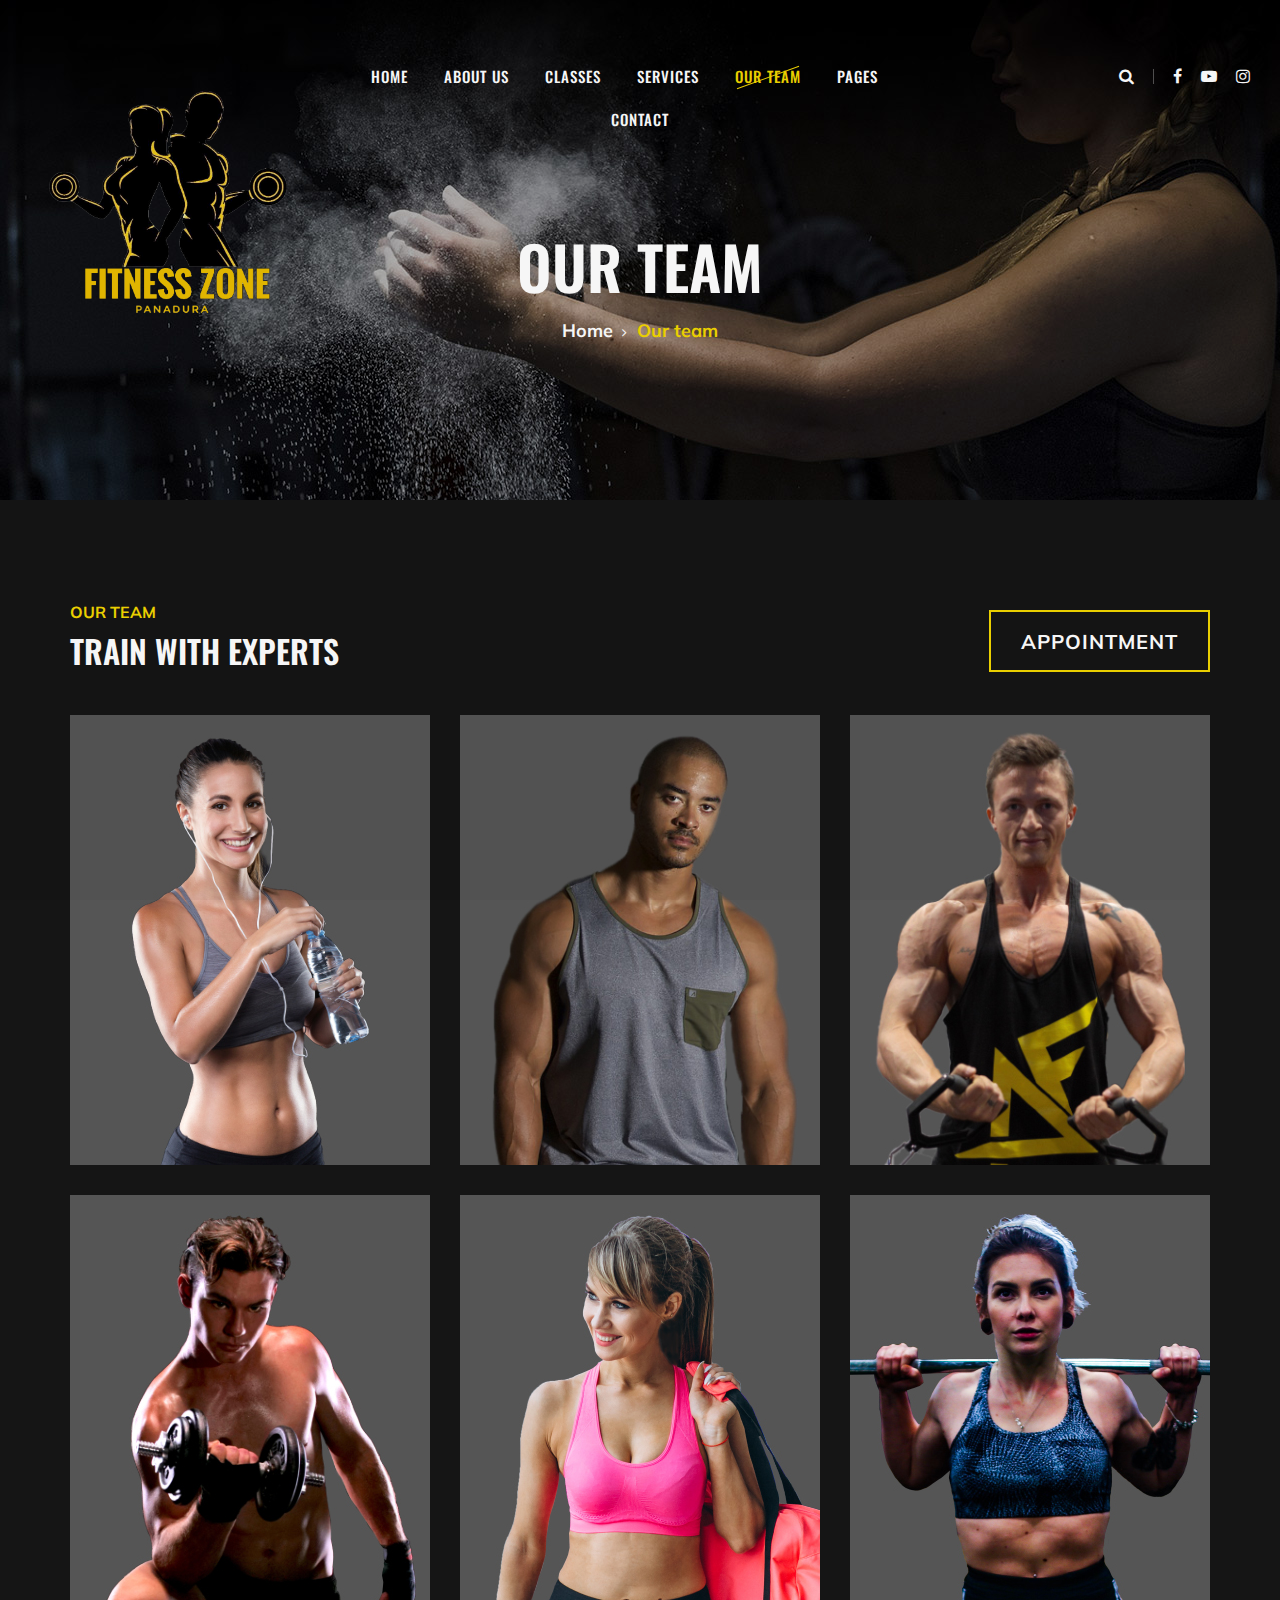
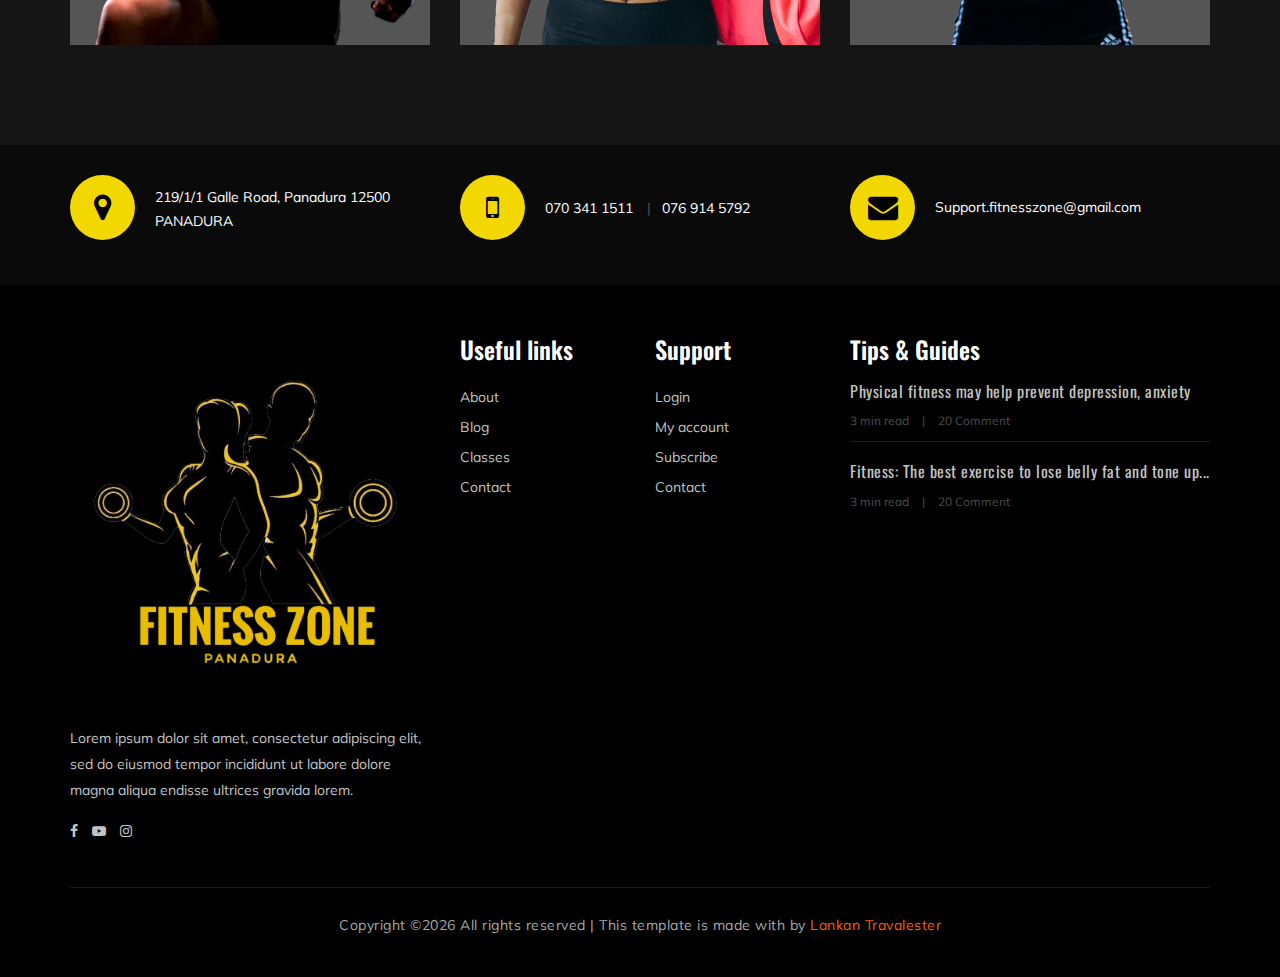
<file: team.html>
<!DOCTYPE html>
<html lang="zxx">

<head>
    <meta charset="UTF-8">
    <meta name="description" content="Gym Template">
    <meta name="keywords" content="Gym, unica, creative, html">
    <meta name="viewport" content="width=device-width, initial-scale=1.0">
    <meta http-equiv="X-UA-Compatible" content="ie=edge">
    <title>Fitness Zone</title>

    <!-- Google Font -->
    <link href="https://fonts.googleapis.com/css?family=Muli:300,400,500,600,700,800,900&display=swap" rel="stylesheet">
    <link href="https://fonts.googleapis.com/css?family=Oswald:300,400,500,600,700&display=swap" rel="stylesheet">

    <!-- Css Styles -->
    <link rel="stylesheet" href="css/bootstrap.min.css" type="text/css">
    <link rel="stylesheet" href="css/font-awesome.min.css" type="text/css">
    <link rel="stylesheet" href="css/flaticon.css" type="text/css">
    <link rel="stylesheet" href="css/owl.carousel.min.css" type="text/css">
    <link rel="stylesheet" href="css/barfiller.css" type="text/css">
    <link rel="stylesheet" href="css/magnific-popup.css" type="text/css">
    <link rel="stylesheet" href="css/slicknav.min.css" type="text/css">
    <link rel="stylesheet" href="css/style.css" type="text/css">
</head>

<body>
    <!-- Page Preloder -->
    <div id="preloder">
        <div class="loader"></div>
    </div>

    <!-- Offcanvas Menu Section Begin -->
    <div class="offcanvas-menu-overlay"></div>
    <div class="offcanvas-menu-wrapper">
        <div class="canvas-close">
            <i class="fa fa-close"></i>
        </div>
        <div class="canvas-search search-switch">
            <i class="fa fa-search"></i>
        </div>
        <nav class="canvas-menu mobile-menu">
            <ul>
                <li><a href="./index.html">Home</a></li>
                <li><a href="./about-us.html">About Us</a></li>
                <li><a href="./class-details.html">Classes</a></li>
                <li><a href="./services.html">Services</a></li>
                <li><a href="./team.html">Our Team</a></li>
                <li><a href="#">Pages</a>
                    <ul class="dropdown">
                        <li><a href="./about-us.html">About us</a></li>
                        <li><a href="./class-timetable.html">Classes timetable</a></li>
                        <li><a href="./bmi-calculator.html">Bmi calculate</a></li>
                        <li><a href="./team.html">Our team</a></li>
                        <li><a href="./gallery.html">Gallery</a></li>
                        <li><a href="./blog.html">Our blog</a></li>
                        <li><a href="./404.html">404</a></li>
                    </ul>
                </li>
                <li><a href="./contact.html">Contact</a></li>
            </ul>
        </nav>
        <div id="mobile-menu-wrap"></div>
        <div class="canvas-social">
            <a href="https://www.facebook.com/p/Fitness-Zone-Panadura-100063279801385/"><i class="fa fa-facebook"></i></a>
            <a href="https://www.youtube.com/channel/UCdC5d0CQk1F90bDYmwNrLxQ"><i class="fa fa-youtube-play"></i></a>
            <a href="https://www.instagram.com/fitness_zone_panadura_?utm_source=ig_web_button_share_sheet&igsh=ZDNlZDc0MzIxNw=="><i class="fa fa-instagram"></i></a>
        </div>
    </div>
    <!-- Offcanvas Menu Section End -->

    <!-- Header Section Begin -->
    <header class="header-section">
        <div class="container-fluid">
            <div class="row">
                <div class="col-lg-3">
                    <div class="logo">
                        <a href="./index.html">
                            <img src="img/gym copy 2.png" alt="">
                        </a>
                    </div>
                </div>
                <div class="col-lg-6">
                    <nav class="nav-menu">
                        <ul>
                            <li><a href="./index.html">Home</a></li>
                            <li><a href="./about-us.html">About Us</a></li>
                            <li><a href="./class-details.html">Classes</a></li>
                            <li><a href="./services.html">Services</a></li>
                            <li class="active"><a href="./team.html">Our Team</a></li>
                            <li><a href="#">Pages</a>
                                <ul class="dropdown">
                                    <li><a href="./about-us.html">About us</a></li>
                                    <li><a href="./class-timetable.html">Classes timetable</a></li>
                                    <li><a href="./bmi-calculator.html">Bmi calculate</a></li>
                                    <li><a href="./team.html">Our team</a></li>
                                    <li><a href="./gallery.html">Gallery</a></li>
                                    <li><a href="./blog.html">Our blog</a></li>
                                    <li><a href="./404.html">404</a></li>
                                </ul>
                            </li>
                            <li><a href="./contact.html">Contact</a></li>
                        </ul>
                    </nav>
                </div>
                <div class="col-lg-3">
                    <div class="top-option">
                        <div class="to-search search-switch">
                            <i class="fa fa-search"></i>
                        </div>
                        <div class="to-social">
                            <a href="https://www.facebook.com/p/Fitness-Zone-Panadura-100063279801385/"><i class="fa fa-facebook"></i></a>
                            <a href="https://www.youtube.com/channel/UCdC5d0CQk1F90bDYmwNrLxQ"><i class="fa fa-youtube-play"></i></a>
                            <a href="https://www.instagram.com/fitness_zone_panadura_?utm_source=ig_web_button_share_sheet&igsh=ZDNlZDc0MzIxNw=="><i class="fa fa-instagram"></i></a>
                        </div>
                    </div>
                </div>
            </div>
            <div class="canvas-open">
                <i class="fa fa-bars"></i>
            </div>
        </div>
    </header>
    <!-- Header End -->

    <!-- Breadcrumb Section Begin -->
    <section class="breadcrumb-section set-bg" data-setbg="img/breadcrumb-bg.jpg">
        <div class="container">
            <div class="row">
                <div class="col-lg-12 text-center">
                    <div class="breadcrumb-text">
                        <h2>Our Team</h2>
                        <div class="bt-option">
                            <a href="./index.html">Home</a>
                            <span>Our team</span>
                        </div>
                    </div>
                </div>
            </div>
        </div>
    </section>
    <!-- Breadcrumb Section End -->

    <!-- Team Section Begin -->
    <section class="team-section team-page spad">
        <div class="container">
            <div class="row">
                <div class="col-lg-12">
                    <div class="team-title">
                        <div class="section-title">
                            <span>Our Team</span>
                            <h2>TRAIN WITH EXPERTS</h2>
                        </div>
                        <a href="#" class="primary-btn btn-normal appoinment-btn">appointment</a>
                    </div>
                </div>
            </div>
            <div class="row">
                <div class="col-lg-4 col-sm-6">
                    <div class="ts-item set-bg" data-setbg="img/team/team-1.jpg">
                        <div class="ts_text">
                            <h4>Athart Rachel</h4>
                            <span>Gym Trainer</span>
                            <div class="tt_social">
                                <a href="#"><i class="fa fa-facebook"></i></a>
                                <a href="#"><i class="fa fa-twitter"></i></a>
                                <a href="#"><i class="fa fa-youtube-play"></i></a>
                                <a href="#"><i class="fa fa-instagram"></i></a>
                                <a href="#"><i class="fa  fa-envelope-o"></i></a>
                            </div>
                        </div>
                    </div>
                </div>
                <div class="col-lg-4 col-sm-6">
                    <div class="ts-item set-bg" data-setbg="img/team/team-2.jpg">
                        <div class="ts_text">
                            <h4>Athart Rachel</h4>
                            <span>Gym Trainer</span>
                            <div class="tt_social">
                                <a href="#"><i class="fa fa-facebook"></i></a>
                                <a href="#"><i class="fa fa-twitter"></i></a>
                                <a href="#"><i class="fa fa-youtube-play"></i></a>
                                <a href="#"><i class="fa fa-instagram"></i></a>
                                <a href="#"><i class="fa  fa-envelope-o"></i></a>
                            </div>
                        </div>
                    </div>
                </div>
                <div class="col-lg-4 col-sm-6">
                    <div class="ts-item set-bg" data-setbg="img/team/team-3.jpg">
                        <div class="ts_text">
                            <h4>Athart Rachel</h4>
                            <span>Gym Trainer</span>
                            <div class="tt_social">
                                <a href="#"><i class="fa fa-facebook"></i></a>
                                <a href="#"><i class="fa fa-twitter"></i></a>
                                <a href="#"><i class="fa fa-youtube-play"></i></a>
                                <a href="#"><i class="fa fa-instagram"></i></a>
                                <a href="#"><i class="fa  fa-envelope-o"></i></a>
                            </div>
                        </div>
                    </div>
                </div>
                <div class="col-lg-4 col-sm-6">
                    <div class="ts-item set-bg" data-setbg="img/team/team-4.jpg">
                        <div class="ts_text">
                            <h4>Athart Rachel</h4>
                            <span>Gym Trainer</span>
                            <div class="tt_social">
                                <a href="#"><i class="fa fa-facebook"></i></a>
                                <a href="#"><i class="fa fa-twitter"></i></a>
                                <a href="#"><i class="fa fa-youtube-play"></i></a>
                                <a href="#"><i class="fa fa-instagram"></i></a>
                                <a href="#"><i class="fa  fa-envelope-o"></i></a>
                            </div>
                        </div>
                    </div>
                </div>
                <div class="col-lg-4 col-sm-6">
                    <div class="ts-item set-bg" data-setbg="img/team/team-5.jpg">
                        <div class="ts_text">
                            <h4>Athart Rachel</h4>
                            <span>Gym Trainer</span>
                            <div class="tt_social">
                                <a href="#"><i class="fa fa-facebook"></i></a>
                                <a href="#"><i class="fa fa-twitter"></i></a>
                                <a href="#"><i class="fa fa-youtube-play"></i></a>
                                <a href="#"><i class="fa fa-instagram"></i></a>
                                <a href="#"><i class="fa  fa-envelope-o"></i></a>
                            </div>
                        </div>
                    </div>
                </div>
                <div class="col-lg-4 col-sm-6">
                    <div class="ts-item set-bg" data-setbg="img/team/team-6.jpg">
                        <div class="ts_text">
                            <h4>Athart Rachel</h4>
                            <span>Gym Trainer</span>
                            <div class="tt_social">
                                <a href="#"><i class="fa fa-facebook"></i></a>
                                <a href="#"><i class="fa fa-twitter"></i></a>
                                <a href="#"><i class="fa fa-youtube-play"></i></a>
                                <a href="#"><i class="fa fa-instagram"></i></a>
                                <a href="#"><i class="fa  fa-envelope-o"></i></a>
                            </div>
                        </div>
                    </div>
                </div>
            </div>
        </div>
    </section>
    <!-- Team Section End -->

    <!-- Get In Touch Section Begin -->
    <div class="gettouch-section">
        <div class="container">
            <div class="row">
                <div class="col-md-4">
                    <div class="gt-text">
                        <i class="fa fa-map-marker"></i>
                        <p>219/1/1 Galle Road, Panadura 12500<br/> PANADURA</p>
                    </div>
                </div>
                <div class="col-md-4">
                    <div class="gt-text">
                        <i class="fa fa-mobile"></i>
                        <ul>
                            <li>070 341 1511</li>
                            <li>076 914 5792</li>
                        </ul>
                    </div>
                </div>
                <div class="col-md-4">
                    <div class="gt-text email">
                        <i class="fa fa-envelope"></i>
                        <p>Support.fitnesszone@gmail.com</p>
                    </div>
                </div>
            </div>
        </div>
    </div>
    <!-- Get In Touch Section End -->

    <!-- Footer Section Begin -->
    <section class="footer-section">
        <div class="container">
            <div class="row">
                <div class="col-lg-4">
                    <div class="fs-about">
                        <div class="fa-logo">
                            <a href="#"><img src="img/gym copy 2.png" alt=""></a>
                        </div>
                        <p>Lorem ipsum dolor sit amet, consectetur adipiscing elit, sed do eiusmod tempor incididunt ut
                            labore dolore magna aliqua endisse ultrices gravida lorem.</p>
                        <div class="fa-social">
                            <a href="https://www.facebook.com/p/Fitness-Zone-Panadura-100063279801385/"><i class="fa fa-facebook"></i></a>
                            <a href="https://www.youtube.com/channel/UCdC5d0CQk1F90bDYmwNrLxQ"><i class="fa fa-youtube-play"></i></a>
                            <a href="https://www.instagram.com/fitness_zone_panadura_?utm_source=ig_web_button_share_sheet&igsh=ZDNlZDc0MzIxNw=="><i class="fa fa-instagram"></i></a>
                        </div>
                    </div>
                </div>
                <div class="col-lg-2 col-md-3 col-sm-6">
                    <div class="fs-widget">
                        <h4>Useful links</h4>
                        <ul>
                            <li><a href="#">About</a></li>
                            <li><a href="#">Blog</a></li>
                            <li><a href="#">Classes</a></li>
                            <li><a href="#">Contact</a></li>
                        </ul>
                    </div>
                </div>
                <div class="col-lg-2 col-md-3 col-sm-6">
                    <div class="fs-widget">
                        <h4>Support</h4>
                        <ul>
                            <li><a href="#">Login</a></li>
                            <li><a href="#">My account</a></li>
                            <li><a href="#">Subscribe</a></li>
                            <li><a href="#">Contact</a></li>
                        </ul>
                    </div>
                </div>
                <div class="col-lg-4 col-md-6">
                    <div class="fs-widget">
                        <h4>Tips & Guides</h4>
                        <div class="fw-recent">
                            <h6><a href="#">Physical fitness may help prevent depression, anxiety</a></h6>
                            <ul>
                                <li>3 min read</li>
                                <li>20 Comment</li>
                            </ul>
                        </div>
                        <div class="fw-recent">
                            <h6><a href="#">Fitness: The best exercise to lose belly fat and tone up...</a></h6>
                            <ul>
                                <li>3 min read</li>
                                <li>20 Comment</li>
                            </ul>
                        </div>
                    </div>
                </div>
            </div>
            <div class="row">
                <div class="col-lg-12 text-center">
                    <div class="copyright-text">
                        <p><!-- Link back to Colorlib can't be removed. Template is licensed under CC BY 3.0. -->
  Copyright &copy;<script>document.write(new Date().getFullYear());</script> All rights reserved | This template is made with <i class="#" aria-hidden="true"></i> by <a href="#" target="_blank">Lankan Travalester</a>
  <!-- Link back to Colorlib can't be removed. Template is licensed under CC BY 3.0. --></p>
                    </div>
                </div>
            </div>
        </div>
    </section>
    <!-- Footer Section End -->

    <!-- Search model Begin -->
    <div class="search-model">
        <div class="h-100 d-flex align-items-center justify-content-center">
            <div class="search-close-switch">+</div>
            <form class="search-model-form">
                <input type="text" id="search-input" placeholder="Search here.....">
            </form>
        </div>
    </div>
    <!-- Search model end -->

    <!-- Js Plugins -->
    <script src="js/jquery-3.3.1.min.js"></script>
    <script src="js/bootstrap.min.js"></script>
    <script src="js/jquery.magnific-popup.min.js"></script>
    <script src="js/masonry.pkgd.min.js"></script>
    <script src="js/jquery.barfiller.js"></script>
    <script src="js/jquery.slicknav.js"></script>
    <script src="js/owl.carousel.min.js"></script>
    <script src="js/main.js"></script>


</body>

</html>
</file>
<file: css/flaticon.css>
/*
  	Flaticon icon font: Flaticon
  	Creation date: 19/02/2019 07:27
  	*/

@font-face {
  font-family: "Flaticon";
  src: url("../fonts/Flaticon.eot");
  src: url("../fonts/Flaticon.eot?#iefix") format("embedded-opentype"),
       url("../fonts/Flaticon.woff2") format("woff2"),
       url("../fonts/Flaticon.woff") format("woff"),
       url("../fonts/Flaticon.ttf") format("truetype"),
       url("../fonts/Flaticon.svg#Flaticon") format("svg");
  font-weight: normal;
  font-style: normal;
}

@media screen and (-webkit-min-device-pixel-ratio:0) {
  @font-face {
    font-family: "Flaticon";
    src: url("../fonts/Flaticon.svg#Flaticon") format("svg");
  }
}

[class^="flaticon-"]:before, [class*=" flaticon-"]:before,
[class^="flaticon-"]:after, [class*=" flaticon-"]:after {   
  font-family: Flaticon;
  font-size: 40px;
  font-style: normal;
  margin-left: 0;
}

.flaticon-001-mattress:before { content: "\f100"; }
.flaticon-002-dumbell:before { content: "\f101"; }
.flaticon-003-weight:before { content: "\f102"; }
.flaticon-004-measuring-tape:before { content: "\f103"; }
.flaticon-005-clipboard:before { content: "\f104"; }
.flaticon-006-weight-1:before { content: "\f105"; }
.flaticon-007-rings:before { content: "\f106"; }
.flaticon-008-calendar:before { content: "\f107"; }
.flaticon-009-smartwatch:before { content: "\f108"; }
.flaticon-010-lockers:before { content: "\f109"; }
.flaticon-011-punching-ball:before { content: "\f10a"; }
.flaticon-012-bag:before { content: "\f10b"; }
.flaticon-013-balance:before { content: "\f10c"; }
.flaticon-014-heart-beat:before { content: "\f10d"; }
.flaticon-015-proteins:before { content: "\f10e"; }
.flaticon-016-fitness:before { content: "\f10f"; }
.flaticon-017-pull-up-bar:before { content: "\f110"; }
.flaticon-018-scale:before { content: "\f111"; }
.flaticon-019-bands:before { content: "\f112"; }
.flaticon-020-smartphone:before { content: "\f113"; }
.flaticon-021-tshirt:before { content: "\f114"; }
.flaticon-022-short:before { content: "\f115"; }
.flaticon-023-dumbbells:before { content: "\f116"; }
.flaticon-024-jumping-rope:before { content: "\f117"; }
.flaticon-025-fitness-1:before { content: "\f118"; }
.flaticon-026-gym:before { content: "\f119"; }
.flaticon-027-fitness-2:before { content: "\f11a"; }
.flaticon-028-weightlifting:before { content: "\f11b"; }
.flaticon-029-wheel:before { content: "\f11c"; }
.flaticon-030-dumbbells-1:before { content: "\f11d"; }
.flaticon-031-workout:before { content: "\f11e"; }
.flaticon-032-bottle:before { content: "\f11f"; }
.flaticon-033-juice:before { content: "\f120"; }
.flaticon-034-stationary-bike:before { content: "\f121"; }
.flaticon-035-punching-ball-1:before { content: "\f122"; }
.flaticon-036-timer:before { content: "\f123"; }
.flaticon-037-medal:before { content: "\f124"; }
.flaticon-038-treadmill:before { content: "\f125"; }
.flaticon-039-syringe:before { content: "\f126"; }
.flaticon-040-whistle:before { content: "\f127"; }
.flaticon-041-chest:before { content: "\f128"; }
.flaticon-042-pills:before { content: "\f129"; }
.flaticon-043-mp3:before { content: "\f12a"; }
.flaticon-044-no-smoking:before { content: "\f12b"; }
.flaticon-045-boxing-gloves:before { content: "\f12c"; }
.flaticon-046-gloves:before { content: "\f12d"; }
.flaticon-047-buck:before { content: "\f12e"; }
.flaticon-048-headgear:before { content: "\f12f"; }
.flaticon-049-hand-grip:before { content: "\f130"; }
.flaticon-050-no-fast-food:before { content: "\f131"; }
</file>
<file: css/barfiller.css>
body {
    font-family: Arial;
}

.barfiller {
    width:100%;
    height:12px;
    background:#fcfcfc;
    border:1px solid #ccc;
    position:relative;
    margin-bottom:20px;
    box-shadow: inset 1px 4px 9px -6px rgba(0,0,0,.5); 
    -moz-box-shadow: inset 1px 4px 9px -6px rgba(0,0,0,.5); 
}

.barfiller .fill {
    display:block;
    position:relative;
    width:0px;
    height:100%;
    background:#333;
    z-index:1;
}

.barfiller .tipWrap {
    display:none;
}

.barfiller .tip {
    margin-top:-30px;
    padding:2px 4px;
    font-size:11px;
    color:#fff;
    left:0px;
    position: relative;;
    z-index:2;
    background: #333;
} 

.barfiller .tip:after {
    border:solid;
    border-color:rgba(0,0,0,.8) transparent;
    border-width:6px 6px 0 6px;
    content:"";
    display:block;
    position:absolute;
    left:9px;
    top:100%;
    z-index:9
}
</file>
<file: css/style.css>
html,
body {
	height: 100%;
	font-family: "Muli", sans-serif;
	-webkit-font-smoothing: antialiased;
	font-smoothing: antialiased;
}

h1,
h2,
h3,
h4,
h5,
h6 {
	margin: 0;
	color: #111111;
	font-weight: 400;
	font-family: "Oswald", sans-serif;
}

h1 {
	font-size: 70px;
}

h2 {
	font-size: 36px;
}

h3 {
	font-size: 30px;
}

h4 {
	font-size: 24px;
}

h5 {
	font-size: 18px;
}

h6 {
	font-size: 16px;
}

p {
	font-size: 14px;
	font-family: "Muli", sans-serif;
	color: #a9a9a9;
	font-weight: 400;
	line-height: 24px;
	margin: 0 0 15px 0;
}

img {
	max-width: 100%;
}

input:focus,
select:focus,
button:focus,
textarea:focus {
	outline: none;
}

a:hover,
a:focus {
	text-decoration: none;
	outline: none;
	color: #fff;
}

ul,
ol {
	padding: 0;
	margin: 0;
}

/*---------------------
  Helper CSS
-----------------------*/

.section-title {
	margin-bottom: 45px;
	text-align: center;
}

.section-title span {
	font-size: 16px;
	color: #f3d700;
	text-transform: uppercase;
	font-weight: 700;
}

.section-title h2 {
	color: #ffffff;
	font-size: 32px;
	font-weight: 600;
	text-transform: uppercase;
	margin-top: 8px;
}

.set-bg {
	background-repeat: no-repeat;
	background-size: cover;
	background-position: top center;
}

.spad {
	padding-top: 100px;
	padding-bottom: 100px;
}

.spad-2 {
	padding-top: 50px;
	padding-bottom: 70px;
}

.text-white h1,
.text-white h2,
.text-white h3,
.text-white h4,
.text-white h5,
.text-white h6,
.text-white p,
.text-white span,
.text-white li,
.text-white a {
	color: #fff;
}

/* buttons */

.primary-btn {
	display: inline-block;
	font-size: 20px;
	padding: 17px 30px 16px;
	color: #ffffff;
	background: #f3d700;
	line-height: normal;
	letter-spacing: 1px;
	text-transform: uppercase;
	font-weight: 700;
}



.primary-btn.btn-normal {
	-webkit-transition: all 0.3s;
	-o-transition: all 0.3s;
	transition: all 0.3s;
}

.primary-btn.btn-normal:hover {
	background: #f3d700;
	border-color: #ffffff;
	color: #000;
}

/* Preloder */

#preloder {
	position: fixed;
	width: 100%;
	height: 100%;
	top: 0;
	left: 0;
	z-index: 999999;
	background: #000;
}

.loader {
	width: 40px;
	height: 40px;
	position: absolute;
	top: 50%;
	left: 50%;
	margin-top: -13px;
	margin-left: -13px;
	border-radius: 60px;
	animation: loader 0.8s linear infinite;
	-webkit-animation: loader 0.8s linear infinite;
}

@keyframes loader {
	0% {
		-webkit-transform: rotate(0deg);
		transform: rotate(0deg);
		border: 4px solid #f3d700;
		border-left-color: transparent;
	}
	50% {
		-webkit-transform: rotate(180deg);
		transform: rotate(180deg);
		border: 4px solid #673ab7;
		border-left-color: transparent;
	}
	100% {
		-webkit-transform: rotate(360deg);
		transform: rotate(360deg);
		border: 4px solid #f3d700;
		border-left-color: transparent;
	}
}

@-webkit-keyframes loader {
	0% {
		-webkit-transform: rotate(0deg);
		border: 4px solid #f3d700;
		border-left-color: transparent;
	}
	50% {
		-webkit-transform: rotate(180deg);
		border: 4px solid #673ab7;
		border-left-color: transparent;
	}
	100% {
		-webkit-transform: rotate(360deg);
		border: 4px solid #f3d700;
		border-left-color: transparent;
	}
}

.spacial-controls {
	position: fixed;
	width: 111px;
	height: 91px;
	top: 0;
	right: 0;
	z-index: 999;
}

.spacial-controls .search-switch {
	display: block;
	height: 100%;
	padding-top: 30px;
	background: #323232;
	text-align: center;
	cursor: pointer;
}

.search-model {
	display: none;
	position: fixed;
	width: 100%;
	height: 100%;
	left: 0;
	top: 0;
	background: #000;
	z-index: 99999;
}

.search-model-form {
	padding: 0 15px;
}

.search-model-form input {
	width: 500px;
	font-size: 40px;
	border: none;
	border-bottom: 2px solid #333;
	background: none;
	color: #999;
}

.search-close-switch {
	position: absolute;
	width: 50px;
	height: 50px;
	background: #333;
	color: #fff;
	text-align: center;
	border-radius: 50%;
	font-size: 28px;
	line-height: 28px;
	top: 30px;
	cursor: pointer;
	-webkit-transform: rotate(45deg);
	-ms-transform: rotate(45deg);
	transform: rotate(45deg);
	display: -webkit-box;
	display: -ms-flexbox;
	display: flex;
	-webkit-box-align: center;
	-ms-flex-align: center;
	align-items: center;
	-webkit-box-pack: center;
	-ms-flex-pack: center;
	justify-content: center;
}

/*---------------------
  Header
-----------------------*/

.header-section {
	position: absolute;
	left: 0;
	top: 0;
	width: 100%;
	padding: 0 15px;
	padding-top: 55px;
	z-index: 99;
}

.logo a {
	display: inline-block;
}

.nav-menu {
	text-align: center;
}

.nav-menu ul li {
	list-style: none;
	display: inline-block;
	margin-right: 32px;
	position: relative;
	z-index: 1;
}

.nav-menu ul li .dropdown {
	position: absolute;
	left: -30px;
	top: 58px;
	width: 180px;
	background: #252525;
	z-index: 99;
	text-align: left;
	padding: 13px 0 20px;
	opacity: 0;
	visibility: hidden;
	-webkit-transition: all 0.3s;
	-o-transition: all 0.3s;
	transition: all 0.3s;
}

.nav-menu ul li .dropdown li {
	margin-right: 0;
	display: block;
}

.nav-menu ul li .dropdown li a {
	display: block;
	text-transform: none;
	padding: 6px 0 6px 30px;
	font-weight: 400;
}

.nav-menu ul li .dropdown li a:after {
	display: none;
}

.nav-menu ul li:last-child {
	margin-right: 0;
}

.nav-menu ul li.active>a {
	color: #f3d700;
}

.nav-menu ul li.active>a:after {
	opacity: 1;
}

.nav-menu ul li:hover>a {
	color: #f3d700;
}

.nav-menu ul li:hover>a:after {
	opacity: 1;
}

.nav-menu ul li:hover .dropdown {
	opacity: 1;
	visibility: visible;
}

.nav-menu ul li a {
	color: #ffffff;
	display: block;
	font-size: 15px;
	font-weight: 500;
	text-transform: uppercase;
	letter-spacing: 1px;
	font-family: "Oswald", sans-serif;
	padding: 10px 0px;
	position: relative;
	-webkit-transition: all 0.3s;
	-o-transition: all 0.3s;
	transition: all 0.3s;
}

.nav-menu ul li a:after {
	position: absolute;
	left: 0;
	top: 22px;
	height: 1px;
	width: 100%;
	background: #f3d700;
	content: "";
	-webkit-transform: rotate(-20deg);
	-ms-transform: rotate(-20deg);
	transform: rotate(-20deg);
	opacity: 0;
	-webkit-transition: all 0.3s;
	-o-transition: all 0.3s;
	transition: all 0.3s;
}

.top-option {
	text-align: right;
	padding: 9px 0;
}

.top-option .to-search {
	display: inline-block;
	padding-right: 20px;
	position: relative;
}

.top-option .to-search:after {
	position: absolute;
	right: 0;
	top: 5px;
	height: 15px;
	width: 1px;
	background: rgba(255, 255, 255, 0.3);
	content: "";
}

.top-option .to-search i {
	font-size: 16px;
	color: #ffffff;
	cursor: pointer;
}

.top-option .to-social {
	display: inline-block;
}

.top-option .to-social a {
	display: inline-block;
	color: #ffffff;
	font-size: 16px;
	margin-left: 15px;
}

.offcanvas-menu-wrapper {
	display: none;
}

.canvas-open {
	display: none;
}

/*---------------------
  Hero Section
-----------------------*/

.hs-slider.owl-carousel .owl-item.active .hs-item .hi-text span {
	position: relative;
	top: 0;
	-webkit-transition: all 0.2s ease 0.2s;
	-o-transition: all 0.2s ease 0.2s;
	transition: all 0.2s ease 0.2s;
	opacity: 1;
}

.hs-slider.owl-carousel .owl-item.active .hs-item .hi-text h1 {
	position: relative;
	top: 0;
	-webkit-transition: all 0.4s ease 0.4s;
	-o-transition: all 0.4s ease 0.4s;
	transition: all 0.4s ease 0.4s;
	opacity: 1;
}

.hs-slider.owl-carousel .owl-item.active .hs-item .hi-text .primary-btn {
	position: relative;
	top: 0;
	-webkit-transition: all 0.6s ease 0.6s;
	-o-transition: all 0.6s ease 0.6s;
	transition: all 0.6s ease 0.6s;
	opacity: 1;
}

.hs-slider.owl-carousel .owl-nav button {
	height: 46px;
	width: 46px;
	color: #a9a9a9;
	background: rgba(255, 255, 255, 0.1);
	line-height: 46px;
	text-align: center;
	position: absolute;
	font-size: 24px;
	left: 30px;
	top: 50%;
	-webkit-transform: translateY(-23px);
	-ms-transform: translateY(-23px);
	transform: translateY(-23px);
}

.hs-slider.owl-carousel .owl-nav button.owl-next {
	left: auto;
	right: 30px;
}

.hs-slider .hs-item {
	height: 1040px;
	display: -webkit-box;
	display: -ms-flexbox;
	display: flex;
	-ms-flex-line-pack: center;
	align-content: center;
	padding-top: 355px;
}

.hs-slider .hs-item .hi-text span {
	display: block;
	font-size: 18px;
	color: #ffffff;
	text-transform: uppercase;
	font-weight: 700;
	letter-spacing: 6px;
	margin-bottom: 18px;
	position: relative;
	top: 100px;
	opacity: 0;
}

.hs-slider .hs-item .hi-text h1 {
	font-size: 80px;
	color: #ffffff;
	font-weight: 700;
	text-transform: uppercase;
	line-height: 90px;
	margin-bottom: 42px;
	position: relative;
	top: 100px;
	opacity: 0;
}

.hs-slider .hs-item .hi-text h1 strong {
	color: #f3d700;
}

.hs-slider .hs-item .hi-text .primary-btn {
	position: relative;
	top: 100px;
	opacity: 0;
}

/*---------------------
  ChoseUs Section
-----------------------*/

.choseus-section {
	background: #0a0a0a;
	padding-bottom: 70px;
}

.cs-item {
	text-align: center;
	margin-bottom: 30px;
}

.cs-item:hover span {
	background: #f3d700;
	color: #000000;
}

.cs-item span {
	height: 90px;
	width: 90px;
	background: rgba(255, 255, 255, 0.1);
	border-radius: 50%;
	display: inline-block;
	color: #f3d700;
	line-height: 90px;
	text-align: center;
	-webkit-transition: all 0.3s;
	-o-transition: all 0.3s;
	transition: all 0.3s;
}

.cs-item h4 {
	color: #ffffff;
	font-size: 22px;
	font-weight: 600;
	margin-top: 24px;
	margin-bottom: 16px;
}

/*---------------------
  Classes Section
-----------------------*/

.classes-section {
	background: #151515;
	padding-bottom: 80px;
}

.classes-section .section-title {
	margin-bottom: 35px;
}

.class-item {
	overflow: hidden;
	margin-bottom: 30px;
}

.class-item .ci-pic img {
	min-width: 100%;
}

.class-item .ci-text {
	background: #0a0a0a;
	position: relative;
	padding: 10px 30px 26px 30px;
	z-index: 1;
}

.class-item .ci-text:after {
	position: absolute;
	left: -5px;
	top: -44px;
	height: 100px;
	width: 600px;
	border-top: 4px solid #464646;
	background: #0a0a0a;
	content: "";
	-webkit-transform: rotate(-5deg);
	-ms-transform: rotate(-5deg);
	transform: rotate(-5deg);
	z-index: -1;
}

.class-item .ci-text span {
	color: #f3d700;
	font-size: 12px;
	text-transform: uppercase;
	font-weight: 700;
}

.class-item .ci-text h5 {
	font-size: 20px;
	color: #ffffff;
	font-weight: 600;
	text-transform: uppercase;
	margin-top: 4px;
}

.class-item .ci-text h4 {
	font-size: 26px;
	color: #ffffff;
	font-weight: 600;
	text-transform: uppercase;
	margin-top: 4px;
}

.class-item .ci-text a {
	display: inline-block;
	width: 46px;
	height: 46px;
	background: rgba(255, 255, 255, 0.1);
	line-height: 46px;
	text-align: center;
	font-size: 24px;
	color: #ffffff;
	position: absolute;
	right: 30px;
	bottom: 26px;
}

/*---------------------
  Banner Section
-----------------------*/

.banner-section {
	height: 550px;
	display: -webkit-box;
	display: -ms-flexbox;
	display: flex;
	-webkit-box-align: center;
	-ms-flex-align: center;
	align-items: center;
	-webkit-box-pack: center;
	-ms-flex-pack: center;
	justify-content: center;
}

.bs-text.service-banner .bt-tips {
	margin-bottom: 35px;
}

.bs-text h2 {
	font-size: 48px;
	color: #ffffff;
	font-weight: 700;
	text-transform: uppercase;
	margin-bottom: 25px;
}

.bs-text .bt-tips {
	font-size: 20px;
	color: #c4c4c4;
	font-weight: 700;
	text-transform: uppercase;
	margin-bottom: 45px;
}

.bs-text .primary-btn {
	background: transparent;
	border: 2px solid #f3d700;
}

.bs-text .play-btn {
	display: inline-block;
	height: 70px;
	width: 70px;
	background: #f3d700;
	border-radius: 50%;
	line-height: 70px;
	text-align: center;
	font-size: 36px;
	color: #ffffff;
}

/*---------------------
  Pricing Section
-----------------------*/

.pricing-section {
	background: #151515;
}

.pricing-section .section-title {
	margin-bottom: 56px;
}

.ps-item {
	text-align: center;
	padding: 40px 30px 52px;
	border: 1px solid #464646;
	-webkit-transform: skewY(-4deg);
	-ms-transform: skewY(-4deg);
	transform: skewY(-4deg);
	-webkit-transition: all 0.5s;
	-o-transition: all 0.5s;
	transition: all 0.5s;
	margin-bottom: 30px;
	position: relative;
}

.ps-item:hover {
	background: #ffffff;
	border-color: #ffffff;
}

.ps-item:hover h3 {
	color: #111111;
}

.ps-item:hover .pi-price span {
	color: #444444;
}

.ps-item:hover ul li {
	color: #111111;
	font-weight: 600;
}

.ps-item:hover .primary-btn.pricing-btn {
	background: #f3d700;
}

.ps-item:hover .thumb-icon {
	opacity: 1;
	visibility: visible;
}

.ps-item h3 {
	font-size: 28px;
	color: #ffffff;
	font-weight: 600;
	margin-bottom: 16px;
	-webkit-transform: skewY(4deg);
	-ms-transform: skewY(4deg);
	transform: skewY(4deg);
}

.ps-item .pi-price {
	margin-bottom: 30px;
	-webkit-transform: skewY(4deg);
	-ms-transform: skewY(4deg);
	transform: skewY(4deg);
}

.ps-item .pi-price h2 {
	font-size: 60px;
	color: #f3d700;
	font-weight: 600;
}

.ps-item .pi-price span {
	color: #c4c4c4;
	font-size: 16px;
	font-weight: 700;
	text-transform: uppercase;
}

.ps-item ul {
	margin-bottom: 40px;
	-webkit-transform: skewY(4deg);
	-ms-transform: skewY(4deg);
	transform: skewY(4deg);
}

.ps-item ul li {
	font-size: 14px;
	color: #c4c4c4;
	line-height: 32px;
	list-style: none;
}

.ps-item .primary-btn.pricing-btn {
	display: block;
	background: #333333;
	-webkit-transform: skewY(4deg);
	-ms-transform: skewY(4deg);
	transform: skewY(4deg);
}

.ps-item .thumb-icon {
	font-size: 48px;
	color: #f3d700;
	position: absolute;
	left: 50px;
	bottom: 120px;
	-webkit-transform: skewY(4deg);
	-ms-transform: skewY(4deg);
	transform: skewY(4deg);
	opacity: 0;
	visibility: hidden;
}

/*---------------------
  Gallery Section
-----------------------*/

.gallery-section {
	background: #151515;
	overflow: hidden;
}

.gallery-section.gallery-page {
	padding-top: 10px;
}

.grid-sizer {
	width: calc(25% - 10px);
}

.gallery {
	margin-right: -10px;
}

.gallery .gs-item {
	height: 472px;
	width: calc(25% - 10px);
	float: left;
	margin-right: 10px;
	margin-bottom: 10px;
}

.gallery .gs-item:hover .thumb-icon {
	opacity: 1;
	visibility: visible;
}

.gallery .gs-item .thumb-icon {
	font-size: 48px;
	color: #f3d700;
	display: -webkit-box;
	display: -ms-flexbox;
	display: flex;
	-webkit-box-align: center;
	-ms-flex-align: center;
	align-items: center;
	-webkit-box-pack: center;
	-ms-flex-pack: center;
	justify-content: center;
	height: 100%;
	cursor: pointer;
	opacity: 0;
	visibility: hidden;
	-webkit-transition: all 0.3s;
	-o-transition: all 0.3s;
	transition: all 0.3s;
}

.gallery .gs-item.grid-wide {
	width: calc(50% - 10px);
}

/*---------------------
  Team Section
-----------------------*/

.team-section {
	background: #151515;
}

.team-section.team-page {
	padding-bottom: 70px;
}

.team-section.team-page .ts-item {
	margin-bottom: 30px;
}

.team-section.team-page .ts-item:hover .ts_text {
	bottom: -30px;
}

.team-section.team-page .ts-item .tt_social {
	-webkit-transform: skewY(5deg);
	-ms-transform: skewY(5deg);
	transform: skewY(5deg);
	margin-top: 13px;
}

.team-section.team-page .ts-item .tt_social a {
	font-size: 14px;
	color: #c4c4c4;
	margin-right: 10px;
}

.team-section.team-page .ts-item .tt_social a:last-child {
	margin-right: 0;
}

.team-title .section-title {
	text-align: left;
	float: left;
}

.primary-btn.appoinment-btn {
	background: transparent;
	border: 2px solid #f3d700;
	float: right;
	margin-top: 10px;
}

.ts-slider .col-lg-4 {
	max-width: 100%;
}

.ts-slider.owl-carousel .owl-dots {
	text-align: center;
	margin-top: 30px;
}

.ts-slider.owl-carousel .owl-dots button {
	height: 4px;
	width: 20px;
	background: #5c5c5c;
	margin-right: 15px;
	-webkit-transform: skewY(-5deg);
	-ms-transform: skewY(-5deg);
	transform: skewY(-5deg);
}

.ts-slider.owl-carousel .owl-dots button.active {
	background: #f3d700;
}

.ts-slider.owl-carousel .owl-dots button:last-child {
	margin-right: 0;
}

.ts-item {
	height: 450px;
	position: relative;
	overflow: hidden;
}

.ts-item:hover .ts_text {
	bottom: -35px;
}

.ts-item .ts_text {
	padding: 40px 0 60px;
	text-align: center;
	background: #0a0a0a;
	border-top: 4px solid #464646;
	-webkit-transform: skewY(-5deg);
	-ms-transform: skewY(-5deg);
	transform: skewY(-5deg);
	position: absolute;
	left: 0;
	bottom: -250px;
	width: 100%;
	-webkit-transition: all 0.3s;
	-o-transition: all 0.3s;
	transition: all 0.3s;
}

.ts-item .ts_text h4 {
	color: #ffffff;
	font-weight: 600;
	margin-bottom: 14px;
	-webkit-transform: skewY(5deg);
	-ms-transform: skewY(5deg);
	transform: skewY(5deg);
}

.ts-item .ts_text span {
	display: block;
	font-size: 12px;
	font-weight: 700;
	color: #aaaaaa;
	text-transform: uppercase;
	-webkit-transform: skewY(5deg);
	-ms-transform: skewY(5deg);
	transform: skewY(5deg);
}

/*---------------------
  Get Touch Section
-----------------------*/

.gettouch-section {
	background: #0a0a0a;
	padding: 30px 0 15px;
}

.gt-text {
	overflow: hidden;
	margin-bottom: 30px;
}

.gt-text i {
	font-size: 30px;
	color: #000000;
	display: inline-block;
	height: 65px;
	width: 65px;
	background: #f3d700;
	border-radius: 50%;
	line-height: 65px;
	text-align: center;
	float: left;
	margin-right: 20px;
}

.gt-text p {
	overflow: hidden;
	color: #ffffff;
	margin-bottom: 0;
	padding-top: 10px;
}

.gt-text ul {
	overflow: hidden;
	padding-top: 20px;
}

.gt-text ul li {
	list-style: none;
	font-size: 14px;
	color: #ffffff;
	margin-right: 25px;
	display: inline-block;
	position: relative;
}

.gt-text ul li:after {
	position: absolute;
	right: -18px;
	top: 0;
	content: "|";
	color: #545454;
}

.gt-text ul li:last-child {
	margin-right: 0;
}

.gt-text ul li:last-child:after {
	display: none;
}

.gt-text.email p {
	padding-top: 20px;
}

/*---------------------
  Footer
-----------------------*/

.footer-section {
	background: #000000;
	padding-top: 50px;
}

.fs-about {
	margin-bottom: 30px;
}

.fs-about .fa-logo {
	margin-bottom: 30px;
}

.fs-about .fa-logo a {
	display: inline-block;
}

.fs-about p {
	line-height: 26px;
	color: #c4c4c4;
}

.fs-about .fa-social a {
	font-size: 14px;
	color: #c4c4c4;
	margin-right: 10px;
}

.fs-about .fa-social a:last-child {
	margin-right: 0;
}

.fs-widget {
	margin-bottom: 30px;
}

.fs-widget h4 {
	color: #ffffff;
	font-weight: 600;
	margin-bottom: 18px;
}

.fs-widget ul li {
	list-style: none;
}

.fs-widget ul li a {
	font-size: 14px;
	color: #c4c4c4;
	line-height: 30px;
}

.fs-widget .fw-recent {
	margin-bottom: 20px;
	padding-bottom: 10px;
	border-bottom: 1px solid #1a1a1a;
}

.fs-widget .fw-recent:last-child {
	padding-bottom: 0;
	border: none;
}

.fs-widget .fw-recent h6 {
	margin-bottom: 6px;
}

.fs-widget .fw-recent h6 a {
	color: #c4c4c4;
	letter-spacing: 0.5px;
}

.fs-widget .fw-recent ul li {
	font-size: 12px;
	color: #4d4d4d;
	display: inline-block;
	margin-right: 25px;
	position: relative;
}

.fs-widget .fw-recent ul li:last-child:after {
	display: none;
}

.fs-widget .fw-recent ul li:after {
	position: absolute;
	right: -16px;
	top: 0;
	content: "|";
}

.copyright-text {
	font-size: 14px;
	color: #c4c4c4;
	letter-spacing: 0.5px;
	border-top: 1px solid #1a1a1a;
	padding: 25px 0;
	margin-top: 15px;
}

.copyright-text a,
.copyright-text i {
	color: #f36100;
}

/* ----------------------------------- Other Pages Styles ----------------------------------- */

/*---------------------
  Breadcrumb Section
-----------------------*/

.breadcrumb-section {
	height: 500px;
	padding-top: 230px;
}

.breadcrumb-text h2 {
	font-size: 60px;
	color: #ffffff;
	font-weight: 600;
	text-transform: uppercase;
	margin-bottom: 15px;
}

.breadcrumb-text .bt-option a {
	font-size: 18px;
	color: #ffffff;
	font-weight: 700;
	display: inline-block;
	position: relative;
	margin-right: 20px;
}

.breadcrumb-text .bt-option a:after {
	position: absolute;
	right: -14px;
	top: 6px;
	font-family: "FontAwesome";
	content: "";
	font-size: 13px;
	font-weight: 400;
}

.breadcrumb-text .bt-option span {
	font-size: 18px;
	color: #f3d700;
	font-weight: 700;
}

/*---------------------
  About Us Section
-----------------------*/

.about-video {
	height: 640px;
	display: -webkit-box;
	display: -ms-flexbox;
	display: flex;
	-webkit-box-align: center;
	-ms-flex-align: center;
	align-items: center;
	-webkit-box-pack: center;
	-ms-flex-pack: center;
	justify-content: center;
}

.about-video .play-btn {
	display: inline-block;
	height: 70px;
	width: 70px;
	background: #f3d700;
	border-radius: 50%;
	line-height: 70px;
	text-align: center;
	font-size: 36px;
	color: #ffffff;
}

.about-text {
	background: #000000;
	height: 640px;
	padding: 120px 70px 0 70px;
}

.about-text .section-title {
	text-align: left;
	margin-bottom: 30px;
}

.about-text .at-desc {
	margin-bottom: 27px;
}

.about-text .at-desc p {
	color: #c4c4c4;
}

.about-text .about-bar .ab-item {
	margin-bottom: 34px;
}

.about-text .about-bar .ab-item p {
	color: #ffffff;
	margin-bottom: 13px;
}

.about-text .about-bar .ab-item .barfiller {
	background: #2d2d2d;
	height: 5px;
	border: none;
	margin-bottom: 0;
}

.about-text .about-bar .ab-item .barfiller .tip {
	margin-top: 0;
	padding: 0;
	font-size: 14px;
	color: #ffffff;
	background: transparent;
	position: initial !important;
	float: right;
	margin-top: -40px;
}

.about-text .about-bar .ab-item .barfiller .tip:after {
	display: none;
}

/*---------------------
  Testimonial Section
-----------------------*/

.testimonial-section {
	background: #151515;
}

.ts_slider.owl-carousel .owl-item img {
	display: inline-block;
}

.ts_slider.owl-carousel .owl-nav button {
	height: 46px;
	width: 46px;
	color: #a9a9a9;
	background: rgba(255, 255, 255, 0.1);
	line-height: 46px;
	text-align: center;
	font-size: 24px;
	position: absolute;
	left: 30px;
	top: 50%;
	-webkit-transform: translateY(-23px);
	-ms-transform: translateY(-23px);
	transform: translateY(-23px);
}

.ts_slider.owl-carousel .owl-nav button.owl-next {
	left: auto;
	right: 30px;
}

.ts_slider .ts_item .ti_pic {
	margin-bottom: 32px;
}

.ts_slider .ts_item .ti_pic img {
	height: 200px;
	width: 200px;
	border-radius: 50%;
}

.ts_slider .ts_item .ti_text p {
	color: #fefefe;
	letter-spacing: 1px;
	margin-bottom: 20px;
}

.ts_slider .ts_item .ti_text h5 {
	color: #ffffff;
	font-weight: 600;
	text-transform: uppercase;
	margin-bottom: 8px;
}

.ts_slider .ts_item .ti_text .tt-rating i {
	font-size: 12px;
	color: #d49d09;
}

/*---------------------
  Services Section
-----------------------*/

.services-section {
	background: #151515;
}

.ss-pic img {
	height: 100%;
	min-width: 100%;
}

.ss-text {
	background: #252525;
	padding: 72px 30px;
	height: 293px;
	position: relative;
	z-index: 1;
	-webkit-transition: all 0.3s;
	-o-transition: all 0.3s;
	transition: all 0.3s;
}

.ss-text:hover {
	background: #363636;
}

.ss-text:hover a {
	color: #f3d700;
}

.ss-text:hover:after {
	background: #363636;
}

.ss-text:after {
	position: absolute;
	left: -15px;
	top: 50%;
	height: 20px;
	width: 20px;
	background: #252525;
	content: "";
	-webkit-transform: rotate(45deg) translateY(-10px);
	-ms-transform: rotate(45deg) translateY(-10px);
	transform: rotate(45deg) translateY(-10px);
	z-index: -1;
	-webkit-transition: all 0.2s;
	-o-transition: all 0.2s;
	transition: all 0.2s;
}

.ss-text.second-row:after {
	left: auto;
	right: 0;
}

.ss-text h4 {
	font-size: 22px;
	color: #ffffff;
	font-weight: 600;
	margin-bottom: 10px;
}

.ss-text p {
	margin-bottom: 11px;
}

.ss-text a {
	font-size: 14px;
	color: #ffffff;
	font-weight: 700;
	text-transform: uppercase;
	-webkit-transition: all 0.3s;
	-o-transition: all 0.3s;
	transition: all 0.3s;
}

/*---------------------
  Class Timetable Section
-----------------------*/

.class-timetable-section {
	background: #151515;
}

.class-timetable-section.class-details-timetable {
	padding-top: 0;
}

.class-timetable-section .section-title {
	text-align: left;
}

.class-details-timetable_title {
	margin-bottom: 35px;
}

.class-details-timetable_title h5 {
	font-size: 20px;
	color: #000000;
	font-weight: 600;
}

.table-controls {
	text-align: right;
	margin-top: 14px;
	margin-bottom: 50px;
}

.table-controls ul {
	background: #000000;
	padding: 12px 30px 15px;
	display: inline-block;
}

.table-controls ul li {
	list-style: none;
	font-size: 14px;
	color: #aaaaaa;
	list-style: none;
	display: inline-block;
	margin-right: 35px;
	-webkit-transition: all 0.3s;
	-o-transition: all 0.3s;
	transition: all 0.3s;
	cursor: pointer;
	position: relative;
}

.table-controls ul li:after {
	position: absolute;
	right: -22px;
	top: 0;
	content: "/";
}

.table-controls ul li.active {
	color: #ffffff;
}

.table-controls ul li.active:after {
	color: #aaaaaa;
}

.table-controls ul li:last-child {
	margin-right: 0;
}

.table-controls ul li:last-child:after {
	display: none;
}

.class-timetable .ts-meta h5,
.class-timetable .ts-meta span {
	-webkit-transition: all 0.4s;
	-o-transition: all 0.4s;
	transition: all 0.4s;
}

.class-timetable.filtering .ts-meta h5,
.class-timetable.filtering .ts-meta span {
	opacity: 0;
}

.class-timetable.filtering .ts-meta.show h5,
.class-timetable.filtering .ts-meta.show span {
	opacity: 1;
}

.class-timetable.details-timetable td h5 {
	color: #ffffff1a;
}

.class-timetable.details-timetable td span {
	color: #363636;
}

.class-timetable.details-timetable td.hover-dp h5 {
	-webkit-transition: all 0.4s;
	-o-transition: all 0.4s;
	transition: all 0.4s;
}

.class-timetable.details-timetable td.hover-dp span {
	-webkit-transition: all 0.4s;
	-o-transition: all 0.4s;
	transition: all 0.4s;
}

.class-timetable.details-timetable td.hover-dp:hover h5 {
	color: #000000;
}

.class-timetable.details-timetable td.hover-dp:hover span {
	color: #a9a9a9;
}

.class-timetable.details-timetable td.dark-bg {
	background: #0a0a0a;
}

.class-timetable table {
	border: 1px solid #363636;
	text-align: center;
}

.class-timetable table thead {
	border-bottom: 1px solid #363636;
}

.class-timetable table thead tr th {
	font-size: 14px;
	color: #000000;
	background: #f3d700;
	border-right: 1px solid #363636;
	padding: 15px 0;
	font-weight: 400;
}

.class-timetable table tbody tr td {
	width: 146px;
	padding: 35px 0;
}

.class-timetable table tbody tr td.class-time {
	font-size: 12px;
	color: #f3d700;
	background: #000000;
	border: 1px solid #363636;
}

.class-timetable table tbody tr td.dark-bg {
	background: #090909;
}

.class-timetable table tbody tr td.hover-bg {
	-webkit-transition: all 0.3s;
	-o-transition: all 0.3s;
	transition: all 0.3s;
}

.class-timetable table tbody tr td.hover-bg:hover {
	background: #f3d700;
}

.class-timetable table tbody tr td.blank-td {
	position: relative;
	overflow: hidden;
}

.class-timetable table tbody tr td.blank-td:after {
	position: absolute;
	left: -47px;
	top: 59px;
	width: 237px;
	height: 1px;
	background: #363636;
	content: "";
	-webkit-transform: rotate(-40deg);
	-ms-transform: rotate(-40deg);
	transform: rotate(-40deg);
}

.class-timetable table tbody tr td h5 {
	color: #ffffff;
	font-weight: 600;
	text-transform: uppercase;
	margin-bottom: 10px;
}

.class-timetable table tbody tr td span {
	display: block;
	font-size: 12px;
	color: #a9a9a9;
}

/*---------------------
  Class Details Section
-----------------------*/

.class-details-section {
	background: #151515;
	padding-bottom: 60px;
}

.class-details-text .cd-pic {
	margin-bottom: 45px;
}

.class-details-text .cd-pic img {
	min-width: 100%;
}

.class-details-text .cd-text {
	margin-bottom: 33px;
}

.class-details-text .cd-text .cd-single-item h3 {
	color: #ffffff;
	font-weight: 600;
	text-transform: uppercase;
	margin-bottom: 28px;
}

.class-details-text .cd-text .cd-single-item p {
	color: #c4c4c4;
}

.class-details-text .cd-trainer .cd-trainer-pic img {
	min-width: 100%;
}

.class-details-text .cd-trainer .cd-trainer-text {
	position: relative;
}

.class-details-text .cd-trainer .cd-trainer-text .trainer-title {
	margin-bottom: 18px;
}

.class-details-text .cd-trainer .cd-trainer-text .trainer-title h4 {
	color: #ffffff;
	font-weight: 600;
	margin-bottom: 6px;
}

.class-details-text .cd-trainer .cd-trainer-text .trainer-title span {
	font-size: 12px;
	color: #aaaaaa;
	text-transform: uppercase;
}

.class-details-text .cd-trainer .cd-trainer-text .trainer-social {
	position: absolute;
	right: 0;
	top: 20px;
}

.class-details-text .cd-trainer .cd-trainer-text .trainer-social a {
	display: inline-block;
	font-size: 14px;
	color: #c4c4c4;
	margin-right: 9px;
}

.class-details-text .cd-trainer .cd-trainer-text .trainer-social a:last-child {
	margin-right: 0;
}

.class-details-text .cd-trainer .cd-trainer-text p {
	color: #c4c4c4;
}

.class-details-text .cd-trainer .cd-trainer-text .trainer-info {
	margin-top: 28px;
	margin-bottom: 26px;
}

.class-details-text .cd-trainer .cd-trainer-text .trainer-info li {
	font-size: 14px;
	color: #c4c4c4;
	list-style: none;
	padding-bottom: 8px;
	border-bottom: 1px solid #252525;
	margin-bottom: 10px;
}

.class-details-text .cd-trainer .cd-trainer-text .trainer-info li:last-child {
	padding-bottom: 0;
	margin-bottom: 0;
	border-bottom: none;
}

.class-details-text .cd-trainer .cd-trainer-text .trainer-info li span {
	color: #ffffff;
	font-weight: 700;
	width: 150px;
	display: inline-block;
}

.sidebar-option {
	padding-left: 40px;
}

.sidebar-option .so-categories {
	margin-bottom: 40px;
}

.sidebar-option .so-categories .title {
	font-size: 20px;
	color: #ffffff;
	font-weight: 600;
	text-transform: uppercase;
	margin-bottom: 24px;
}

.sidebar-option .so-categories ul li {
	list-style: none;
}

.sidebar-option .so-categories ul li:hover a {
	color: #f3d700;
}

.sidebar-option .so-categories ul li:hover a span {
	color: #ffffff;
}

.sidebar-option .so-categories ul li a {
	font-size: 14px;
	color: #c4c4c4;
	line-height: 40px;
	-webkit-transition: all 0.3s;
	-o-transition: all 0.3s;
	transition: all 0.3s;
}

.sidebar-option .so-categories ul li a span {
	font-size: 12px;
	float: right;
}

.sidebar-option .so-latest {
	margin-bottom: 60px;
}

.sidebar-option .so-latest .title {
	font-size: 20px;
	color: #ffffff;
	font-weight: 600;
	text-transform: uppercase;
	margin-bottom: 40px;
}

.sidebar-option .so-latest .latest-large {
	height: 200px;
	position: relative;
	margin-bottom: 30px;
}

.sidebar-option .so-latest .latest-large .ll-text {
	position: absolute;
	left: 0;
	bottom: 18px;
	width: 100%;
	padding: 0 25px;
}

.sidebar-option .so-latest .latest-large .ll-text h5 a {
	color: #ffffff;
	font-weight: 600;
	line-height: 23px;
}

.sidebar-option .so-latest .latest-large .ll-text ul li {
	list-style: none;
	font-size: 12px;
	color: #888888;
	position: relative;
	display: inline-block;
	margin-right: 25px;
}

.sidebar-option .so-latest .latest-large .ll-text ul li:last-child {
	margin-right: 0;
}

.sidebar-option .so-latest .latest-large .ll-text ul li:last-child:after {
	display: none;
}

.sidebar-option .so-latest .latest-large .ll-text ul li:after {
	position: absolute;
	right: -16px;
	top: 0;
	content: "|";
}

.sidebar-option .so-latest .latest-item {
	overflow: hidden;
	margin-bottom: 30px;
}

.sidebar-option .so-latest .latest-item:last-child {
	margin-bottom: 0;
}

.sidebar-option .so-latest .latest-item .li-pic {
	float: left;
	margin-right: 20px;
}

.sidebar-option .so-latest .latest-item .li-text {
	overflow: hidden;
}

.sidebar-option .so-latest .latest-item .li-text h6 a {
	font-size: 15px;
	color: #ffffff;
	line-height: 21px;
}

.sidebar-option .so-latest .latest-item .li-text .li-time {
	display: inline-block;
	font-size: 12px;
	color: #888888;
}

.sidebar-option .so-banner {
	height: 300px;
	position: relative;
}

.sidebar-option .so-banner h5 {
	font-size: 20px;
	font-weight: 600;
	color: #ffffff;
	text-transform: uppercase;
	position: absolute;
	left: 0;
	bottom: 30px;
	width: 100%;
	padding: 0 30px;
}

.sidebar-option .so-tags .title {
	font-size: 20px;
	color: #ffffff;
	font-weight: 600;
	text-transform: uppercase;
	margin-bottom: 40px;
}

.sidebar-option .so-tags a {
	display: inline-block;
	font-size: 14px;
	color: #c4c4c4;
	padding: 10px 15px;
	background: #252525;
	margin-right: 5px;
	margin-bottom: 10px;
}

/*------------------------
  Bmi Calculator Section
-------------------------*/

.bmi-calculator-section {
	background: #151515;
}

.section-title.chart-title {
	text-align: left;
}

.chart-table table {
	border: 1px solid #363636;
	width: 100%;
}

.chart-table table thead {
	border-bottom: 1px solid #363636;
}

.chart-table table thead tr th {
	background: #060606;
	font-size: 14px;
	color: #ffffff;
	font-weight: 500;
	text-transform: uppercase;
	border-right: 1px solid #363636;
	padding: 14px 0 11px 50px;
}

.chart-table table tbody tr:nth-child(even) {
	background: #111111;
}

.chart-table table tbody tr td {
	font-size: 14px;
	color: #c4c4c4;
	border-right: 1px solid #363636;
	padding: 17px 0 17px 50px;
}

.chart-table table tbody tr td.point {
	width: 200px;
}

.section-title.chart-calculate-title {
	text-align: left;
}

.chart-calculate-form p {
	color: #c4c4c4;
	margin-bottom: 24px;
}

.chart-calculate-form form input {
	font-size: 14px;
	color: #c4c4c4;
	width: 100%;
	height: 50px;
	border: 1px solid #363636;
	padding-left: 20px;
	padding-right: 5px;
	background: transparent;
	margin-bottom: 20px;
}

.chart-calculate-form form input::-webkit-input-placeholder {
	color: #c4c4c4;
}

.chart-calculate-form form input::-moz-placeholder {
	color: #c4c4c4;
}

.chart-calculate-form form input:-ms-input-placeholder {
	color: #c4c4c4;
}

.chart-calculate-form form input::-ms-input-placeholder {
	color: #c4c4c4;
}

.chart-calculate-form form input::placeholder {
	color: #c4c4c4;
}

.chart-calculate-form form button {
	font-size: 14px;
	color: #ffffff;
	text-transform: uppercase;
	font-weight: 700;
	width: 100%;
	border: none;
	padding: 15px 0;
	background: #f3d700;
}

/*---------------------
  Blog Section
-----------------------*/

.blog-section {
	background: #151515;
}

.blog-section .sidebar-option {
	padding-left: 70px;
}

.blog-item {
	margin-bottom: 40px;
}

.blog-item .bi-pic {
	float: left;
}

.blog-item .bi-pic img {
	width: 360px;
	height: 240px;
	min-width: 100%;
}

.blog-item .bi-text {
	border: 1px solid #363636;
	overflow: hidden;
	height: 240px;
	padding: 32px 30px 0 30px;
}

.blog-item .bi-text h5 {
	margin-bottom: 10px;
}

.blog-item .bi-text h5 a {
	font-size: 20px;
	color: #ffffff;
	font-weight: 600;
	line-height: 28px;
}

.blog-item .bi-text ul {
	margin-bottom: 18px;
}

.blog-item .bi-text ul li {
	font-size: 12px;
	color: #888888;
	display: inline-block;
	list-style: none;
	margin-right: 25px;
	position: relative;
}

.blog-item .bi-text ul li:after {
	position: absolute;
	right: -15px;
	top: 0;
	content: "|";
}

.blog-item .bi-text ul li:last-child {
	margin-right: 0;
}

.blog-item .bi-text ul li:last-child:after {
	display: none;
}

.blog-item .bi-text p {
	color: #c4c4c4;
	line-height: 22px;
	margin-bottom: 0;
}

.blog-pagination {
	padding-top: 10px;
}

.blog-pagination a {
	display: inline-block;
	font-size: 18px;
	color: #ffffff;
	text-transform: uppercase;
	padding: 10px 20px;
	font-weight: 500;
	margin-right: 15px;
	background: #252525;
	font-family: "Oswald", sans-serif;
	-webkit-transition: all 0.3s;
	-o-transition: all 0.3s;
	transition: all 0.3s;
}

.blog-pagination a:last-child {
	margin-right: 0;
}

.blog-pagination a:hover {
	background: #555555;
}

/*--------------------------
  Blog Detils Hero Section
--------------------------*/

.blog-details-hero {
	height: 900px;
	padding-top: 365px;
}

.bh-text {
	background: rgba(0, 0, 0, 0.8);
	text-align: center;
	padding: 40px 50px 34px 50px;
}

.bh-text h3 {
	color: #ffffff;
	font-weight: 600;
	line-height: 39px;
	text-transform: uppercase;
	margin-bottom: 10px;
}

.bh-text ul li {
	font-size: 12px;
	color: #888888;
	display: inline-block;
	list-style: none;
	margin-right: 25px;
	position: relative;
}

.bh-text ul li:after {
	position: absolute;
	right: -15px;
	top: 0;
	content: "|";
}

.bh-text ul li:last-child {
	margin-right: 0;
}

.bh-text ul li:last-child:after {
	display: none;
}

/*---------------------
  Blog Details Section
-----------------------*/

.blog-details-section {
	background: #151515;
	padding-top: 80px;
	overflow: hidden;
}

.blog-details-text .blog-details-title {
	text-align: center;
	margin-bottom: 32px;
}

.blog-details-text .blog-details-title p {
	color: #c4c4c4;
}

.blog-details-text .blog-details-title p:first-child {
	margin-bottom: 25px;
}

.blog-details-text .blog-details-title h5 {
	font-size: 20px;
	color: #ffffff;
	font-weight: 600;
	padding-top: 5px;
	margin-bottom: 28px;
}

.blog-details-text .blog-details-pic {
	margin-right: -10px;
	overflow: hidden;
	margin-bottom: 22px;
}

.blog-details-text .blog-details-pic .blog-details-pic-item {
	width: calc(50% - 10px);
	float: left;
	margin-right: 10px;
	margin-bottom: 10px;
}

.blog-details-text .blog-details-pic .blog-details-pic-item img {
	min-width: 100%;
}

.blog-details-text .blog-details-desc {
	text-align: center;
	margin-bottom: 60px;
}

.blog-details-text .blog-details-desc p {
	color: #c4c4c4;
}

.blog-details-text .blog-details-quote {
	text-align: center;
	border: 2px solid #363636;
	padding: 40px 22px 25px;
	position: relative;
	margin-bottom: 30px;
}

.blog-details-text .blog-details-quote .quote-icon {
	position: absolute;
	left: 50%;
	top: -26px;
	height: 55px;
	width: 55px;
	background: #151515;
	border: 2px solid #363636;
	line-height: 47px;
	text-align: center;
	border-radius: 50%;
	-webkit-transform: translateX(-27.5px);
	-ms-transform: translateX(-27.5px);
	transform: translateX(-27.5px);
}

.blog-details-text .blog-details-quote h5 {
	font-size: 20px;
	color: #ffffff;
	line-height: 30px;
	margin-bottom: 6px;
}

.blog-details-text .blog-details-quote span {
	font-size: 15px;
	color: #888888;
	display: inline-block;
	font-weight: 700;
	text-transform: uppercase;
}

.blog-details-text .blog-details-more-desc {
	text-align: center;
	margin-bottom: 40px;
}

.blog-details-text .blog-details-more-desc p {
	color: #c4c4c4;
}

.blog-details-text .blog-details-more-desc p:first-child {
	margin-bottom: 25px;
}

.blog-details-text .blog-details-tag-share {
	text-align: center;
	margin-bottom: 100px;
}

.blog-details-text .blog-details-tag-share .tags {
	margin-bottom: 25px;
}

.blog-details-text .blog-details-tag-share .tags a {
	display: inline-block;
	font-size: 14px;
	color: #c4c4c4;
	padding: 10px 15px;
	background: #252525;
	margin-right: 5px;
	margin-bottom: 10px;
}

.blog-details-text .blog-details-tag-share .tags a:last-child {
	margin-right: 0;
}

.blog-details-text .blog-details-tag-share .share span {
	font-size: 14px;
	color: #c4c4c4;
	text-transform: uppercase;
	margin-right: 30px;
}

.blog-details-text .blog-details-tag-share .share a {
	font-size: 14px;
	color: #c4c4c4;
	margin-right: 15px;
}

.blog-details-text .blog-details-tag-share .share a:last-child {
	margin-right: 0;
}

.blog-details-text .blog-details-tag-share .share a i {
	color: #ffffff;
	margin-right: 5px;
}

.blog-details-text .blog-details-author {
	text-align: center;
	background: #0a0a0a;
	position: relative;
	padding: 70px 50px 35px 50px;
	margin-bottom: 55px;
}

.blog-details-text .blog-details-author .ba-pic {
	position: absolute;
	top: -45px;
	left: 50%;
	-webkit-transform: translateX(-45px);
	-ms-transform: translateX(-45px);
	transform: translateX(-45px);
}

.blog-details-text .blog-details-author .ba-pic img {
	height: 90px;
	width: 90px;
	border-radius: 50%;
}

.blog-details-text .blog-details-author .ba-text h5 {
	font-size: 20px;
	color: #ffffff;
	font-weight: 500;
	text-transform: uppercase;
	margin-bottom: 15px;
}

.blog-details-text .blog-details-author .ba-text p {
	color: #c4c4c4;
}

.blog-details-text .blog-details-author .ba-text .bp-social a {
	font-size: 13px;
	color: #c4c4c4;
	margin-right: 10px;
}

.blog-details-text .blog-details-author .ba-text .bp-social a:last-child {
	margin-right: 0;
}

.blog-details-text .comment-option .co-title {
	font-size: 20px;
	color: #ffffff;
	font-weight: 500;
	text-transform: uppercase;
	margin-bottom: 40px;
}

.blog-details-text .comment-option .co-widget {
	position: absolute;
	right: 0;
	top: 5px;
}

.blog-details-text .comment-option .co-widget a {
	font-size: 14px;
	color: #c4c4c4;
	margin-left: 8px;
}

.blog-details-text .comment-option .co-item {
	position: relative;
	padding-left: 30px;
	margin-bottom: 35px;
}

.blog-details-text .comment-option .co-item.reply-comment {
	margin-left: 30px;
}

.blog-details-text .comment-option .co-item:after {
	position: absolute;
	left: 0;
	top: 0;
	width: 1px;
	height: 100%;
	background: #363636;
	content: "";
}

.blog-details-text .comment-option .co-item .co-pic {
	overflow: hidden;
	margin-bottom: 12px;
}

.blog-details-text .comment-option .co-item .co-pic img {
	width: 30px;
	height: 30px;
	border-radius: 50%;
	float: left;
	margin-right: 10px;
}

.blog-details-text .comment-option .co-item .co-pic h5 {
	color: #ffffff;
	overflow: hidden;
	line-height: 30px;
}

.blog-details-text .comment-option .co-item .co-text p {
	color: #c4c4c4;
	margin-bottom: 0;
}

.leave-comment h5 {
	font-size: 20px;
	color: #ffffff;
	font-weight: 500;
	text-transform: uppercase;
	margin-bottom: 40px;
}

.leave-comment form input {
	font-size: 13px;
	color: #c4c4c4;
	width: 100%;
	height: 46px;
	border: 1px solid #363636;
	padding-left: 20px;
	padding-right: 5px;
	background: transparent;
	margin-bottom: 20px;
}

.leave-comment form input::-webkit-input-placeholder {
	color: #c4c4c4;
}

.leave-comment form input::-moz-placeholder {
	color: #c4c4c4;
}

.leave-comment form input:-ms-input-placeholder {
	color: #c4c4c4;
}

.leave-comment form input::-ms-input-placeholder {
	color: #c4c4c4;
}

.leave-comment form input::placeholder {
	color: #c4c4c4;
}

.leave-comment form textarea {
	font-size: 13px;
	color: #c4c4c4;
	width: 100%;
	height: 100px;
	border: 1px solid #363636;
	padding-left: 20px;
	padding-top: 12px;
	padding-right: 5px;
	background: transparent;
	margin-bottom: 14px;
	resize: none;
}

.leave-comment form textarea::-webkit-input-placeholder {
	color: #c4c4c4;
}

.leave-comment form textarea::-moz-placeholder {
	color: #c4c4c4;
}

.leave-comment form textarea:-ms-input-placeholder {
	color: #c4c4c4;
}

.leave-comment form textarea::-ms-input-placeholder {
	color: #c4c4c4;
}

.leave-comment form textarea::placeholder {
	color: #c4c4c4;
}

.leave-comment form button {
	font-size: 14px;
	color: #ffffff;
	text-transform: uppercase;
	font-weight: 700;
	width: 100%;
	border: none;
	padding: 14px 0 12px;
	background: #f3d700;
}

/*---------------------
  Contact Section
-----------------------*/

.contact-section {
	background: #151515;
}

.section-title.contact-title {
	text-align: left;
	margin-bottom: 35px;
}

.contact-widget .cw-text {
	overflow: hidden;
	margin-bottom: 35px;
}

.contact-widget .cw-text i {
	font-size: 30px;
	color: #f3d700;
	display: inline-block;
	height: 65px;
	width: 65px;
	background: #363636;
	border-radius: 50%;
	line-height: 65px;
	text-align: center;
	float: left;
	margin-right: 20px;
}

.contact-widget .cw-text p {
	overflow: hidden;
	color: #c4c4c4;
	margin-bottom: 0;
	padding-top: 10px;
}

.contact-widget .cw-text ul {
	overflow: hidden;
	padding-top: 20px;
}

.contact-widget .cw-text ul li {
	list-style: none;
	font-size: 14px;
	color: #c4c4c4;
	margin-right: 25px;
	display: inline-block;
	position: relative;
}

.contact-widget .cw-text ul li:after {
	position: absolute;
	right: -18px;
	top: 0;
	content: "|";
	color: #545454;
}

.contact-widget .cw-text ul li:last-child {
	margin-right: 0;
}

.contact-widget .cw-text ul li:last-child:after {
	display: none;
}

.contact-widget .cw-text.email p {
	padding-top: 20px;
}

.map {
	height: 550px;
	margin-top: 35px;
}

.map iframe {
	width: 100%;
}

/*---------------------
  404 Section
-----------------------*/

.section-404 {
	position: fixed;
	width: 100%;
	height: 100%;
	z-index: 999;
	background: rgba(0, 0, 0, 0.9);
	display: -webkit-box;
	display: -ms-flexbox;
	display: flex;
	-webkit-box-align: center;
	-ms-flex-align: center;
	align-items: center;
}

.text-404 {
	text-align: center;
}

.text-404 h1 {
	font-size: 200px;
	color: #ffffff;
	font-weight: 700;
	letter-spacing: 2px;
	margin-bottom: 15px;
}

.text-404 h3 {
	color: #ffffff;
	font-weight: 500;
	margin-bottom: 20px;
}

.text-404 p {
	font-size: 15px;
	color: #c4c4c4;
	margin-bottom: 43px;
}

.text-404 .search-404 {
	position: relative;
	width: 470px;
	margin: 0 auto 35px;
}

.text-404 .search-404 input {
	font-size: 15px;
	color: #ffffffb3;
	height: 46px;
	width: 100%;
	background: #f3d700;
	border: none;
	padding-left: 20px;
}

.text-404 .search-404 input::-webkit-input-placeholder {
	color: #ffffffb3;
}

.text-404 .search-404 input::-moz-placeholder {
	color: #ffffffb3;
}

.text-404 .search-404 input:-ms-input-placeholder {
	color: #ffffffb3;
}

.text-404 .search-404 input::-ms-input-placeholder {
	color: #ffffffb3;
}

.text-404 .search-404 input::placeholder {
	color: #ffffffb3;
}

.text-404 .search-404 button {
	font-size: 16px;
	color: #ffffff;
	background: transparent;
	border: none;
	position: absolute;
	right: 0;
	top: 0;
	padding: 11px 20px 11px;
}

.text-404 a {
	font-size: 15px;
	color: #ffffff;
	font-weight: 700;
	text-transform: uppercase;
	position: relative;
	display: inline-block;
}

.text-404 a:after {
	position: absolute;
	left: 0;
	bottom: -5px;
	height: 1px;
	width: 100%;
	background: #252525;
	content: "";
}

.text-404 a i {
	color: #f3d700;
	margin-right: 5px;
}

/*--------------------------------- Responsive Media Quaries -----------------------------*/

@media only screen and (min-width: 1650px) and (max-width: 1920px) {
	.nav-menu ul li {
		margin-right: 60px;
	}
}

@media only screen and (min-width: 1200px) {
	.container {
		max-width: 1170px;
	}
}

/* Medium Device = 1200px */

@media only screen and (min-width: 992px) and (max-width: 1199px) {
	.nav-menu ul li {
		margin-right: 5px;
	}
	.ps-item .thumb-icon {
		left: 15px;
	}
	.blog-item .bi-pic {
		float: none;
	}
	.blog-item .bi-text {
		height: auto;
		padding: 32px 30px 30px 30px;
	}
	.blog-item .bi-pic img {
		height: auto;
	}
}

/* Tablet Device = 768px */

@media only screen and (min-width: 768px) and (max-width: 991px) {
	.about-text {
		height: auto;
		padding: 120px 70px 60px 70px;
	}
	.blog-section .sidebar-option {
		padding-left: 0;
	}
	.blog-item .bi-pic {
		float: none;
	}
	.blog-item .bi-text {
		height: auto;
		padding: 32px 30px 30px 30px;
	}
	.class-details-text .cd-trainer .cd-trainer-text {
		padding-top: 30px;
	}
	.sidebar-option {
		padding-left: 0;
		padding-top: 30px;
	}
	.chart-table {
		margin-bottom: 30px;
	}
	.table-controls {
		text-align: left;
		margin-top: 0;
		margin-bottom: 30px;
	}
	.ss-text:after {
		display: none;
	}
	.ss-text {
		padding: 72px 60px;
		margin-bottom: 30px;
	}
	.class-item .ci-text:after {
		width: 750px;
	}
	.ts_slider.owl-carousel .owl-nav button {
		left: 0;
	}
	.ts_slider.owl-carousel .owl-nav button.owl-next {
		right: 0;
	}
	.hs-slider.owl-carousel .owl-nav button {
		left: 0;
	}
	.hs-slider.owl-carousel .owl-nav button.owl-next {
		right: 0;
	}
	.offcanvas-menu-overlay {
		position: fixed;
		left: 0;
		top: 0;
		background: rgba(0, 0, 0, 0.7);
		z-index: 999;
		height: 100%;
		width: 100%;
		visibility: hidden;
		-webkit-transition: 0.3s;
		-o-transition: 0.3s;
		transition: 0.3s;
	}
	.offcanvas-menu-overlay.active {
		visibility: visible;
	}
	.canvas-open {
		position: absolute;
		right: 40px;
		top: 61px;
		font-size: 22px;
		width: 30px;
		height: 30px;
		color: #ffffff;
		border: 1px solid #ffffff;
		border-radius: 2px;
		line-height: 29px;
		text-align: center;
		z-index: 1;
		display: block;
		cursor: pointer;
	}
	.offcanvas-menu-wrapper {
		position: fixed;
		left: -300px;
		top: 0;
		width: 300px;
		z-index: 999;
		background: #ffffff;
		overflow-y: auto;
		height: 100%;
		opacity: 0;
		visibility: hidden;
		-webkit-transition: all 0.5s;
		-o-transition: all 0.5s;
		transition: all 0.5s;
		padding: 50px 30px 30px 30px;
		display: block;
	}
	.offcanvas-menu-wrapper.show-offcanvas-menu-wrapper {
		left: 0;
		opacity: 1;
		visibility: visible;
	}
	.offcanvas-menu-wrapper .canvas-close {
		font-size: 22px;
		width: 30px;
		height: 30px;
		border: 1px solid #151515;
		border-radius: 2px;
		text-align: center;
		line-height: 27px;
		position: absolute;
		right: 20px;
		top: 20px;
		cursor: pointer;
	}
	.offcanvas-menu-wrapper .canvas-search {
		font-size: 18px;
		text-align: center;
		margin-bottom: 20px;
		cursor: pointer;
	}
	.offcanvas-menu-wrapper .canvas-menu {
		display: none;
	}
	.offcanvas-menu-wrapper .canvas-social {
		text-align: center;
		padding-top: 20px;
	}
	.offcanvas-menu-wrapper .canvas-social a {
		display: inline-block;
		font-size: 16px;
		color: #363636;
		margin-right: 6px;
	}
	.offcanvas-menu-wrapper .canvas-social a:last-child {
		margin-right: 0;
	}
	.offcanvas-menu-wrapper .slicknav_btn {
		display: none;
	}
	.offcanvas-menu-wrapper .slicknav_menu {
		background: transparent;
		padding: 0;
	}
	.offcanvas-menu-wrapper .slicknav_nav {
		display: block !important;
	}
	.offcanvas-menu-wrapper .slicknav_nav ul {
		margin: 0;
	}
	.offcanvas-menu-wrapper .slicknav_nav .slicknav_row,
	.offcanvas-menu-wrapper .slicknav_nav a {
		padding: 10px 0;
		margin: 0;
		color: #151515;
		border-bottom: 1px solid #151515;
		font-weight: 500;
		font-family: "Oswald", sans-serif;
		font-size: 15px;
	}
	.offcanvas-menu-wrapper .slicknav_nav .slicknav_row:hover {
		border-radius: 0;
		background: transparent;
		color: #f3d700;
	}
	.offcanvas-menu-wrapper .slicknav_nav a:hover {
		border-radius: 0;
		background: transparent;
		color: #f3d700;
	}
	.nav-menu {
		display: none;
	}
	.top-option {
		display: none;
	}
	.grid-sizer {
		width: calc(50% - 10px);
	}
	.gallery .gs-item {
		width: calc(50% - 10px);
		float: none;
	}
	.gallery .gs-item.grid-wide {
		width: 100%;
	}
	.blog-item .bi-pic img {
		height: auto;
	}
}

/* Wide Mobile = 480px */

@media only screen and (max-width: 767px) {
	.offcanvas-menu-overlay {
		position: fixed;
		left: 0;
		top: 0;
		background: rgba(0, 0, 0, 0.7);
		z-index: 999;
		height: 100%;
		width: 100%;
		visibility: hidden;
		-webkit-transition: 0.3s;
		-o-transition: 0.3s;
		transition: 0.3s;
	}
	.offcanvas-menu-overlay.active {
		visibility: visible;
	}
	.canvas-open {
		position: absolute;
		right: 40px;
		top: 61px;
		font-size: 22px;
		width: 30px;
		height: 30px;
		color: #ffffff;
		border: 1px solid #ffffff;
		border-radius: 2px;
		line-height: 29px;
		text-align: center;
		z-index: 1;
		display: block;
		cursor: pointer;
	}
	.offcanvas-menu-wrapper {
		position: fixed;
		left: -300px;
		top: 0;
		width: 300px;
		z-index: 999;
		background: #ffffff;
		overflow-y: auto;
		height: 100%;
		opacity: 0;
		visibility: hidden;
		-webkit-transition: all 0.5s;
		-o-transition: all 0.5s;
		transition: all 0.5s;
		padding: 50px 30px 30px 30px;
		display: block;
	}
	.offcanvas-menu-wrapper.show-offcanvas-menu-wrapper {
		left: 0;
		opacity: 1;
		visibility: visible;
	}
	.offcanvas-menu-wrapper .canvas-close {
		font-size: 22px;
		width: 30px;
		height: 30px;
		border: 1px solid #151515;
		border-radius: 2px;
		text-align: center;
		line-height: 27px;
		position: absolute;
		right: 20px;
		top: 20px;
		cursor: pointer;
	}
	.offcanvas-menu-wrapper .canvas-search {
		font-size: 18px;
		text-align: center;
		margin-bottom: 20px;
		cursor: pointer;
	}
	.offcanvas-menu-wrapper .canvas-menu {
		display: none;
	}
	.offcanvas-menu-wrapper .canvas-social {
		text-align: center;
		padding-top: 20px;
	}
	.offcanvas-menu-wrapper .canvas-social a {
		display: inline-block;
		font-size: 16px;
		color: #363636;
		margin-right: 6px;
	}
	.offcanvas-menu-wrapper .canvas-social a:last-child {
		margin-right: 0;
	}
	.offcanvas-menu-wrapper .slicknav_btn {
		display: none;
	}
	.offcanvas-menu-wrapper .slicknav_menu {
		background: transparent;
		padding: 0;
	}
	.offcanvas-menu-wrapper .slicknav_nav {
		display: block !important;
	}
	.offcanvas-menu-wrapper .slicknav_nav ul {
		margin: 0;
	}
	.offcanvas-menu-wrapper .slicknav_nav .slicknav_row,
	.offcanvas-menu-wrapper .slicknav_nav a {
		padding: 10px 0;
		margin: 0;
		color: #151515;
		border-bottom: 1px solid #151515;
		font-weight: 500;
		font-family: "Oswald", sans-serif;
		font-size: 15px;
	}
	.offcanvas-menu-wrapper .slicknav_nav .slicknav_row:hover {
		border-radius: 0;
		background: transparent;
		color: #f3d700;
	}
	.offcanvas-menu-wrapper .slicknav_nav .slicknav_row:hover a {
		color: #f3d700;
	}
	.offcanvas-menu-wrapper .slicknav_nav a:hover {
		border-radius: 0;
		background: transparent;
		color: #f3d700;
	}
	.nav-menu {
		display: none;
	}
	.top-option {
		display: none;
	}
	.gallery .gs-item {
		width: 100%;
		float: none;
	}
	.gallery .gs-item.grid-wide {
		width: 100%;
	}
	.about-text {
		height: auto;
		padding: 120px 70px 60px 70px;
	}
	.class-timetable {
		overflow-x: auto;
	}
	.chart-table {
		overflow-x: auto;
	}
	.blog-section .p-0 {
		padding: 15px !important;
	}
	.blog-section .sidebar-option {
		padding-left: 0;
	}
	.blog-item .bi-pic {
		float: none;
	}
	.blog-item .bi-text {
		height: auto;
		padding: 32px 30px 30px 30px;
	}
	.class-details-text .cd-trainer .cd-trainer-text {
		padding-top: 30px;
	}
	.sidebar-option {
		padding-left: 0;
		padding-top: 30px;
	}
	.chart-table {
		margin-bottom: 30px;
	}
	.table-controls {
		text-align: left;
		margin-top: 0;
		margin-bottom: 30px;
	}
	.ss-text:after {
		display: none;
	}
	.ss-text {
		padding: 72px 60px;
		height: auto;
	}
	.class-item .ci-text:after {
		width: 750px;
	}
	.hs-slider .hs-item {
		height: auto;
		padding: 250px 0 150px;
	}
	.hs-slider .hs-item .hi-text h1 {
		font-size: 48px;
		line-height: normal;
	}
	.ts_slider.owl-carousel .owl-nav button {
		left: 0;
	}
	.ts_slider.owl-carousel .owl-nav button.owl-next {
		right: 0;
	}
	.hs-slider.owl-carousel .owl-nav button {
		left: 0;
	}
	.hs-slider.owl-carousel .owl-nav button.owl-next {
		right: 0;
	}
	.ss-pic img {
		height: auto;
	}
	.ss-text {
		margin-bottom: 20px;
	}
	.blog-item .bi-pic img {
		height: auto;
	}
	.blog-details-hero {
		height: auto;
		padding: 160px 0 100px;
	}
	.text-404 .search-404 {
		width: 100%;
	}
	.search-model-form input {
		width: 100%;
	}
}

/* Small Device = 320px */

@media only screen and (max-width: 479px) {
	.primary-btn.appoinment-btn {
		float: none;
		margin-top: 0;
	}
	.hs-slider .hs-item .hi-text h1 {
		font-size: 38px;
		line-height: normal;
	}
	.team-title {
		margin-bottom: 20px;
	}
	.about-text {
		padding: 70px 15px 60px;
	}
	.blog-details-section .p-0 {
		padding: 15px !important;
	}
	.text-404 h1 {
		font-size: 160px;
	}
	.breadcrumb-text h2 {
		font-size: 38px;
	}
	.text-404 h1 {
		font-size: 80px;
	}
	.blog-details-text .blog-details-author {
		padding: 70px 15px 35px;
	}
	.search-model-form input {
		font-size: 28px;
	}
}
</file>
